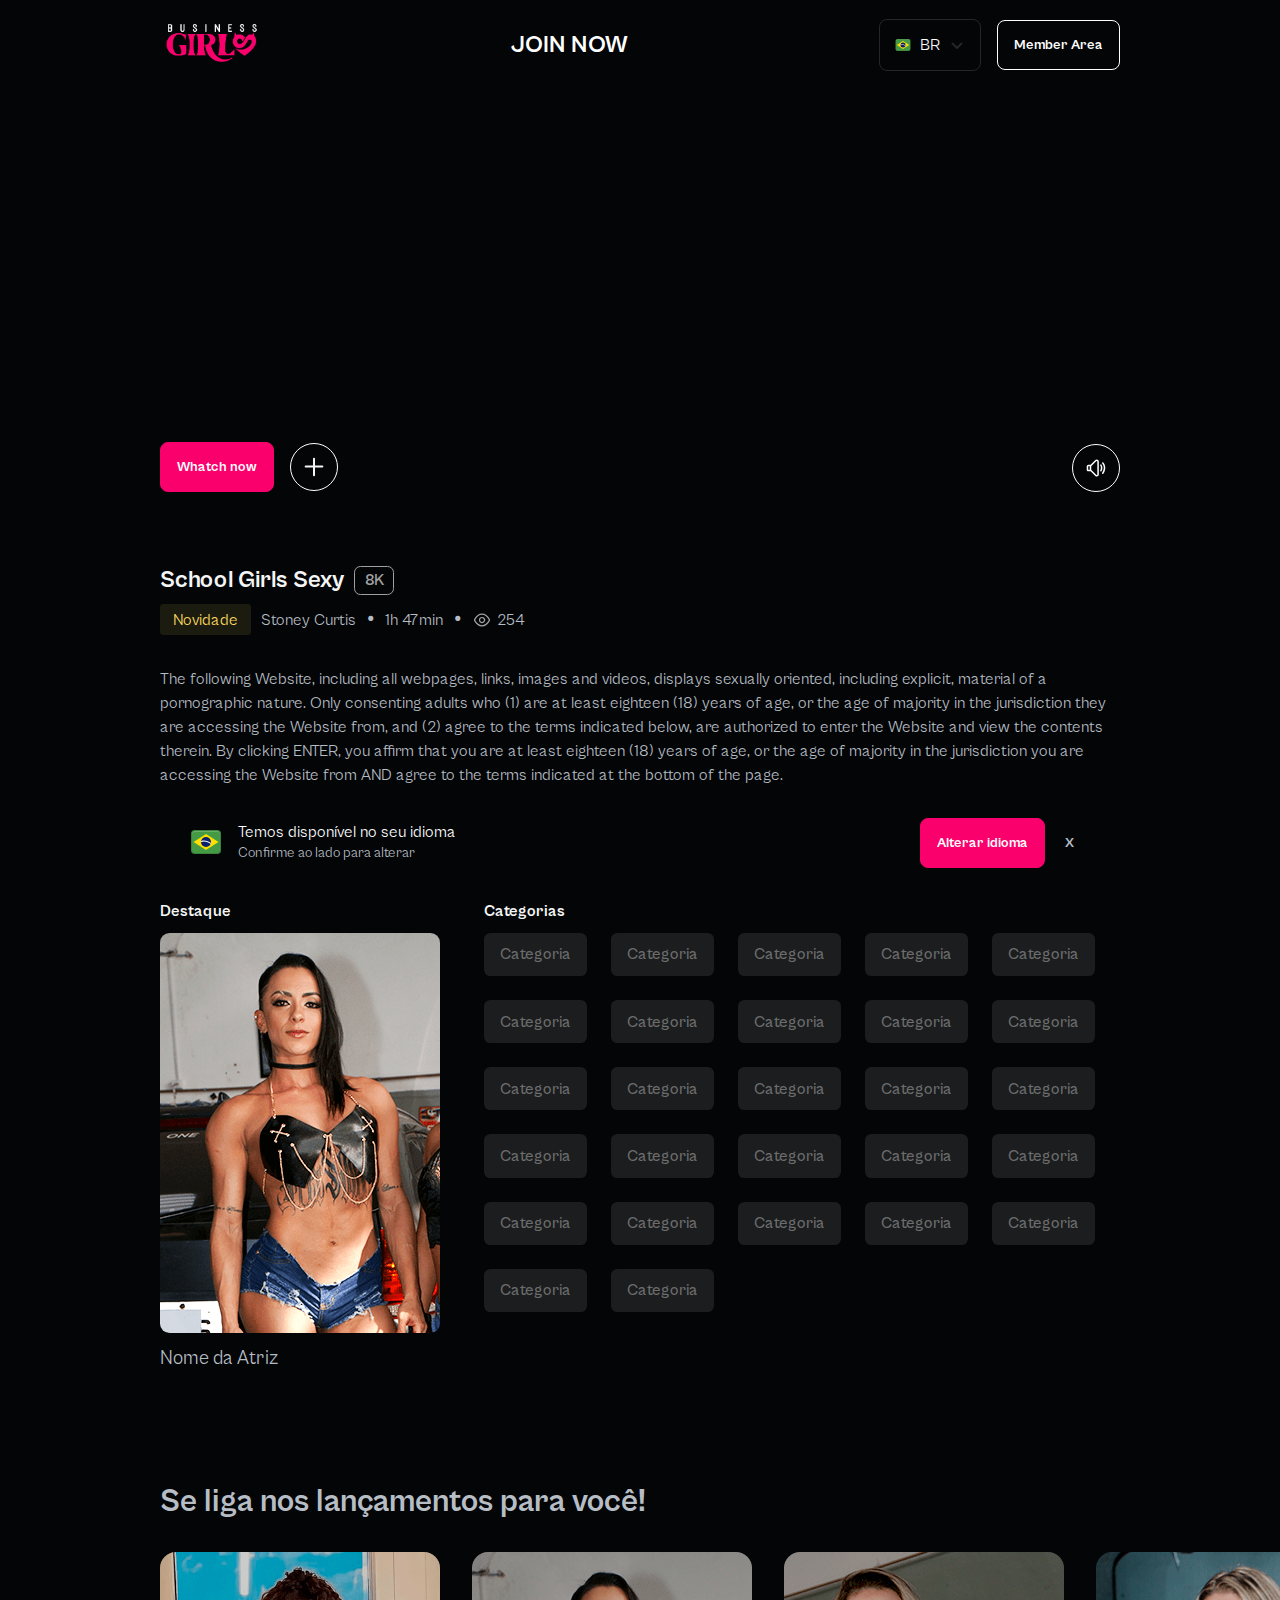
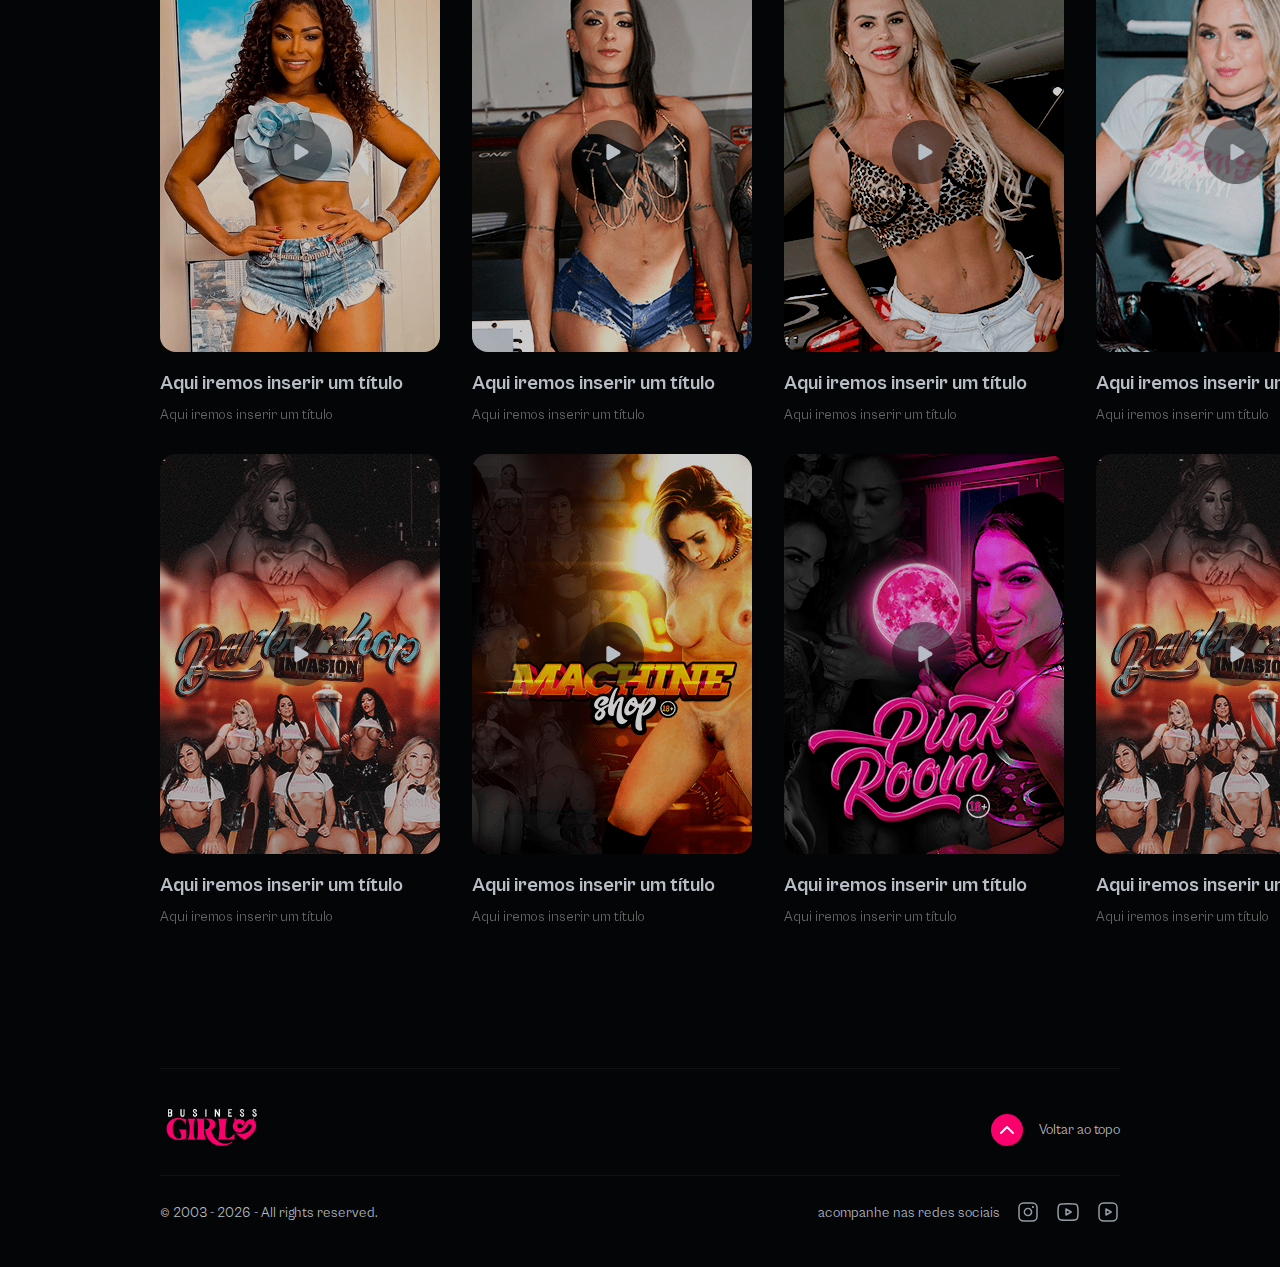
<file: inner-page.html>
<!DOCTYPE html>
<html lang="pt-BR">
<head>
    <meta charset="UTF-8">
    <meta name="viewport" content="width=device-width, initial-scale=1.0">
    <meta http-equiv="X-UA-Compatible" content="IE=edge">
    <meta name="msapplication-TileColor" content="#000000">
    <meta name="theme-color" content="#000000">
    
    <!-- SEO Meta Tags -->
    <title>As Sócias</title>
    <meta name="description" content="Descrição breve e atraente da página, incluindo a palavra-chave principal.">
    <meta name="keywords" content="palavra-chave1, palavra-chave2, palavra-chave3">
    <meta name="robots" content="index, follow">
    
    <!-- Open Graph Meta Tags (para redes sociais) -->
    <meta property="og:title" content="Título da Página - Palavra-chave Principal">
    <meta property="og:description" content="Descrição breve e atraente da página para redes sociais.">
    <meta property="og:image" content="URL_da_imagem_de_destaque.jpg">
    <meta property="og:url" content="https://www.seusite.com/pagina">
    <meta property="og:type" content="website">

    <!-- Twitter Card Meta Tags -->
    <meta name="twitter:card" content="summary_large_image">
    <meta name="twitter:title" content="Título da Página - Palavra-chave Principal">
    <meta name="twitter:description" content="Descrição breve e atraente da página para Twitter.">
    <meta name="twitter:image" content="URL_da_imagem_de_destaque.jpg">
    
    <!-- Favicon -->
    <link rel="shortcut icon" href="./favicon.ico" type="image/x-icon">
    
    <!-- CSS -->
    <link rel="stylesheet" href="./assets/css/import.css">

    <link rel="stylesheet" href="https://cdn.plyr.io/3.7.8/plyr.css" />

    <!-- Schema.org Markup para SEO -->
    <script type="application/ld+json">
        {
            "@context": "https://schema.org",
            "@type": "WebPage",
            "name": "Título da Página - Palavra-chave Principal",
            "description": "Descrição breve da página.",
            "url": "https://www.seusite.com/pagina",
            "image": "https://www.seusite.com/caminho_para_imagem.jpg"
        }
    </script>
</head>
<body>

    <!-- LOADING -->
    <div class="loading" id="loading">
        <div class="content-loading">
            <img src="./assets/images/logo-as-socias.png" alt="">
            <p>Conteúdo sendo carregado...</p>
        </div>
     </div>

    <!-- MODAL - ACCESS INFORMATION -->
    <div class="modal-access-info hidden" id="modal-access-info">
        <div class="mask"></div>

        <section>
            <nav>
                <img src="./assets/images/logo-as-socias.png" alt="Logo As Sócias">

                <button class="bt close" onclick="closeModal('modal-access-info')">X</button>
            </nav>
            <header>
                <h1>ACCESS BEYOND THIS PAGE IS RESTRICTED TO ADULTS (18+)* ONLY</h1>
                <p>The following Website, including all webpages, links, images and videos, displays sexually oriented, including explicit, material of a pornographic nature. Only consenting adults who (1) are at least eighteen (18) years of age, or the age of majority in the jurisdiction they are accessing the Website from, and (2) agree to the terms indicated below, are authorized to enter the Website and view the contents therein. By clicking ENTER, you affirm that you are at least eighteen (18) years of age, or the age of majority in the jurisdiction you are accessing the Website from AND agree to the terms indicated at the bottom of the page.</p>
            </header>
            <footer>
                <button class="bt hollow" onclick="closeModal('modal-access-info')">Exit</button>
                <button class="bt">Enter</button>
            </footer>
        </section>
    </div>

    <!-- MODAL - ACCESS -->
    <div class="modal-access hidden" id="modal-access">
        <div class="mask"></div>

        <section>
            <nav>
                <img src="./assets/images/logo-as-socias.png" alt="Logo As Sócias">

                <button class="bt close" onclick="closeModal('modal-access')">X</button>
            </nav>
            
            <!-- FORMULARIO DE LOGIN -->
            <form class="frm" id="frm-login">
                <div>
                    <span class="ic">
                        <img src="./assets/images/icons/ic-email.svg" alt="Icone de e-mail">
                    </span>
                    <input type="email" name="email" id="email" placeholder="Digite o seu e-mail">
                </div>

                <div>
                    <span class="ic">
                        <img src="./assets/images/icons/ic-senha.svg" alt="Icone de senha">
                    </span>
                    <input type="password" name="password" id="password" placeholder="Digite sua senha">
                    <span class="ic" onclick="viewPassword('password')">
                        <img src="./assets/images/icons/ic-olho.svg" alt="Icone de olho">
                    </span>
                </div>

                <div class="others-action">
                    <div>
                        <div>
                            <input type="checkbox" name="check" id="check">
                        </div>
                        Lembrar-me
                    </div>

                    <div>
                        <a href="#">Esqueceu sua senha?</a>
                    </div>
                </div>

                <div class="buttons">
                    <button class="bt hollow" onclick="openFormRegister(event)">Cadastre-se</button>
                    <button class="bt">Entrar</button>
                </div>
            </form>
            
            <!-- FORMULARIO DE REGISTRO -->
            <form class="frm hidden" id="frm-register">
                <div>
                    <span class="ic">
                        <img src="./assets/images/icons/ic-email.svg" alt="Icone de e-mail">
                    </span>
                    <input type="email" name="email-register" id="email-register" placeholder="Digite o seu e-mail">
                </div>

                <div>
                    <span class="ic">
                        <img src="./assets/images/icons/ic-senha.svg" alt="Icone de senha">
                    </span>
                    <input type="password" name="password" id="register-password" placeholder="Digite sua senha">
                    <span class="ic" onclick="viewPassword('register-password')">
                        <img src="./assets/images/icons/ic-olho.svg" alt="Icone de olho">
                    </span>
                </div>

                <div>
                    <span class="ic">
                        <img src="./assets/images/icons/ic-senha.svg" alt="Icone de senha">
                    </span>
                    <input type="password" name="re-password" id="re-password" placeholder="Digite novamente sua senha">
                    <span class="ic" onclick="viewPassword('re-password')">
                        <img src="./assets/images/icons/ic-olho.svg" alt="Icone de olho">
                    </span>
                </div>

                <div class="buttons">
                    <button class="bt" onclick="goPage('choose-plan')">Cadastrar</button>
                </div>
            </form>
        </section>
    </div>

    <!-- MODAL - PAYMENT STATUS -->
    <div class="modal-payment-status hidden" id="modal-payment-status">
        <div class="mask"></div>

        <section>
            <nav>
                <img src="./assets/images/logo-as-socias.png" alt="Logo As Sócias">

                <button class="bt close" onclick="closeModal('modal-payment-status')">X</button>
            </nav>
            
            <!-- STATUS INFO TRUE -->
            <section class="content-payment-status hidden" id="payment-status-true">
                <div data-callBack="true" class="card example-2">
                    <div class="inner">
                     <svg xmlns="http://www.w3.org/2000/svg"  viewBox="0 0 30 30" class="tick"><path d="M 26.980469 5.9902344 A 1.0001 1.0001 0 0 0 26.292969 6.2929688 L 11 21.585938 L 4.7070312 15.292969 A 1.0001 1.0001 0 1 0 3.2929688 16.707031 L 10.292969 23.707031 A 1.0001 1.0001 0 0 0 11.707031 23.707031 L 27.707031 7.7070312 A 1.0001 1.0001 0 0 0 26.980469 5.9902344 z"/></svg>
                     <svg xmlns="http://www.w3.org/2000/svg"  viewBox="0 0 24 24" class="close"><path d="M 4.9902344 3.9902344 A 1.0001 1.0001 0 0 0 4.2929688 5.7070312 L 10.585938 12 L 4.2929688 18.292969 A 1.0001 1.0001 0 1 0 5.7070312 19.707031 L 12 13.414062 L 18.292969 19.707031 A 1.0001 1.0001 0 1 0 19.707031 18.292969 L 13.414062 12 L 19.707031 5.7070312 A 1.0001 1.0001 0 0 0 18.980469 3.9902344 A 1.0001 1.0001 0 0 0 18.292969 4.2929688 L 12 10.585938 L 5.7070312 4.2929688 A 1.0001 1.0001 0 0 0 4.9902344 3.9902344 z"/></svg>
                    </div>
                </div>

                <header>
                    <h1>Compra feita com sucesso!</h1>
                    <p>Sua comunidade estará acessível ao público em até 48 horas</p>
                </header>
            </section>

            <!-- STATUS INFO FALSE -->
            <section class="content-payment-status hidden" id="payment-status-false">
                <div data-callBack="false" class="card example-2">
                    <div class="inner">
                     <svg xmlns="http://www.w3.org/2000/svg"  viewBox="0 0 30 30" class="tick"><path d="M 26.980469 5.9902344 A 1.0001 1.0001 0 0 0 26.292969 6.2929688 L 11 21.585938 L 4.7070312 15.292969 A 1.0001 1.0001 0 1 0 3.2929688 16.707031 L 10.292969 23.707031 A 1.0001 1.0001 0 0 0 11.707031 23.707031 L 27.707031 7.7070312 A 1.0001 1.0001 0 0 0 26.980469 5.9902344 z"/></svg>
                     <svg xmlns="http://www.w3.org/2000/svg"  viewBox="0 0 24 24" class="close"><path d="M 4.9902344 3.9902344 A 1.0001 1.0001 0 0 0 4.2929688 5.7070312 L 10.585938 12 L 4.2929688 18.292969 A 1.0001 1.0001 0 1 0 5.7070312 19.707031 L 12 13.414062 L 18.292969 19.707031 A 1.0001 1.0001 0 1 0 19.707031 18.292969 L 13.414062 12 L 19.707031 5.7070312 A 1.0001 1.0001 0 0 0 18.980469 3.9902344 A 1.0001 1.0001 0 0 0 18.292969 4.2929688 L 12 10.585938 L 5.7070312 4.2929688 A 1.0001 1.0001 0 0 0 4.9902344 3.9902344 z"/></svg>
                    </div>
                </div>

                <header>
                    <h1>Cartão recusado</h1>
                    <p>Fale com a operadora para saber o que aconteceu</p>
                </header>
            </section>

             <footer>
                <button class="bt" onclick="closeModal('modal-payment-status')">Continuar</button>
             </footer>
        </section>
    </div>

    <!-- MENU MOBILE -->
    <section class="menu-mobile hidden" id="menu-mobile">
        <header>
            <h1>Menu</h1>
            <button class="bt close" onclick="closeModal('menu-mobile')">X</button>
        </header>

        <ul class="list-menu-mobile">
            <li>
                <div class="select">
                    <span class="select__flag" aria-hidden="true"></span>
                    <select class="select__input" name="country-selector" id="country-selector">
                        <option value="BR" selected>BR</option>
                        <option value="EN">EN</option>
                        <option value="PT">PT</option>
                        <option value="IT">IT</option>
                        <option value="ES">ES</option>
                    </select>
                        
                    <svg class="select__arrow" aria-hidden="true" viewBox="0 0 16 16"><polyline points="3.5,6.5 8,11 12.5,6.5" stroke-width="2" fill="none" stroke="currentColor" stroke-linecap="round" stroke-linejoin="round"></polyline></svg>
                </div>
            </li>
            <li>
                <button class="bt">Join now</button>
            </li>
            <li>
                <button class="bt hollow">Member area</button>
            </li>
        </ul>
    </section>

    <!-- TEMPLATE -->
    <div class="template-grid hidden" id="template-grid">
        <!-- HEADER -->
        <header>
            <div class="header-center">
                <div class="logo">
                    <a href="/" title="Logo As Sócias">
                        <img src="./assets/images/logo-as-socias.png" alt="Logo As Sócias">
                    </a>
                </div>

                <div class="new-group-buttons">
                    <button class="bt clear" onclick="showModal('modal-access-info')">JOIN NOW</button>
                    <button class="bt menu-hamburguer" onclick="showModal('menu-mobile')">
                        <svg viewBox="0 0 20 20" xmlns="http://www.w3.org/2000/svg" fill="none">
                            <path d="M19 4a1 1 0 01-1 1H2a1 1 0 010-2h16a1 1 0 011 1zm0 6a1 1 0 01-1 1H2a1 1 0 110-2h16a1 1 0 011 1zm-1 7a1 1 0 100-2H2a1 1 0 100 2h16z"/>
                        </svg>
                    </button>
                </div>
                
                <nav class="group-buttons"> 
                    <div class="select">
                        <span class="select__flag" aria-hidden="true"></span>
                        <select class="select__input" name="country-selector" id="country-selector">
                            <option value="BR" selected>BR</option>
                            <option value="EN">EN</option>
                            <option value="PT">PT</option>
                            <option value="IT">IT</option>
                            <option value="ES">ES</option>
                        </select>
                            
                        <svg class="select__arrow" aria-hidden="true" viewBox="0 0 16 16"><polyline points="3.5,6.5 8,11 12.5,6.5" stroke-width="2" fill="none" stroke="currentColor" stroke-linecap="round" stroke-linejoin="round"></polyline></svg>
                    </div>

                    <button class="bt hollow" onclick="showModal('modal-access')">Member Area</button>
                    <!-- <button class="bt" onclick="showModal('modal-access-info')">Join Now</button>   -->
                </nav>
            </div>
        </header>

        <main>
            <div class="inner-banner">
                <!-- <video  
                    id="inner-movie"
                    autoplay muted loop webkit-playsinline playsinline preload="none"
                >
                    <source src="https://www.bussinessgirls.com/topo/banner-barbearia.mp4" type="video/mp4">
                    Seu navegador não suporta o elemento de vídeo.
                </video> -->

                <video id="inner-movie" playsinline autoplay muted loop>
                    <source src="https://www.bussinessgirls.com/topo/banner-barbearia.mp4" type="video/mp4" />
                    <!-- <source src="/path/to/video.webm" type="video/webm" /> -->
                  
                    <!-- Captions are optional -->
                    <!-- <track kind="captions" label="English captions" src="/path/to/captions.vtt" srclang="en" default /> -->
                </video>

                <div class="inner-mask"></div>
            </div>

            <div class="content-grid-center">

                <div class="controls-banner">
                    <div>
                        <button class="bt" onclick="whatchNow()">Whatch now</button>
                        <button class="bt icon">
                            <svg viewBox="0 0 20 20" fill="none" xmlns="http://www.w3.org/2000/svg">
                                <path d="M18.3333 9.58341L1.66666 9.58341M10 1.66675L10 18.3334" stroke="#F6F6F6" stroke-width="2" stroke-linecap="round" stroke-linejoin="round"/>
                            </svg>       
                        </button>
                    </div>

                    <div>
                        <button class="bt icon" onclick="mutedMovie()">
                            <svg class="muted hidden" viewBox="0 0 28 28" fill="none" xmlns="http://www.w3.org/2000/svg"><path clip-rule="evenodd" d="M6.4948 9.31065L13.1027 2.82973C14.91 1.05725 18 2.3126 18 4.81925V23.1808C18 25.6874 14.9099 26.9427 13.1027 25.1703L6.4948 18.6893H3.44375C2.0941 18.6893 1 17.6163 1 16.2926V11.7074C1 10.3837 2.0941 9.31065 3.44375 9.31065H6.4948ZM3.44375 11.3948C3.26771 11.3948 3.125 11.5348 3.125 11.7074V16.2926C3.125 16.4652 3.26771 16.6052 3.44375 16.6052H5.25V11.3948H3.44375ZM7.59284 16.8188C7.45336 16.682 7.375 16.4965 7.375 16.303V11.697C7.375 11.5035 7.45336 11.318 7.59284 11.1812L14.6053 4.30345C15.0739 3.84392 15.875 4.16938 15.875 4.81925V23.1808C15.875 23.8306 15.0739 24.1561 14.6053 23.6966L7.59284 16.8188Z" fill="#FFFFFF" fill-rule="evenodd"/><path d="M20.7071 12.1212C20.3166 11.7306 20.3166 11.0975 20.7071 10.707C21.0976 10.3164 21.7308 10.3164 22.1213 10.707L23.8887 12.4743L25.656 10.707C26.0465 10.3164 26.6797 10.3164 27.0702 10.707C27.4608 11.0975 27.4608 11.7306 27.0702 12.1212L25.3029 13.8885L27.0711 15.6567C27.4616 16.0472 27.4616 16.6804 27.0711 17.0709C26.6805 17.4614 26.0474 17.4614 25.6569 17.0709L23.8887 15.3027L22.1205 17.0709C21.73 17.4614 21.0968 17.4614 20.7063 17.0709C20.3158 16.6804 20.3158 16.0472 20.7063 15.6567L22.4745 13.8885L20.7071 12.1212Z" fill="#FFFFFF"/></svg>
                            
                            <svg class="sound " viewBox="0 0 28 28" fill="none" xmlns="http://www.w3.org/2000/svg"><path clip-rule="evenodd" d="M6.48542 18.6893L13.0821 25.1703C14.8862 26.9427 17.971 25.6874 17.971 23.1808V4.81925C17.971 2.3126 14.8862 1.05725 13.0821 2.82973L6.48542 9.31065H3.43958C2.09223 9.31065 1 10.3837 1 11.7074V16.2926C1 17.6163 2.09224 18.6893 3.43958 18.6893H6.48542ZM7.58159 16.8188L14.5821 23.6966C15.0499 24.1561 15.8496 23.8306 15.8496 23.1808V4.81925C15.8496 4.16938 15.0499 3.84392 14.5821 4.30345L7.58159 11.1812C7.44234 11.318 7.36412 11.5035 7.36412 11.697V16.303C7.36412 16.4965 7.44234 16.682 7.58159 16.8188ZM5.24275 11.3948H3.43958C3.26384 11.3948 3.12137 11.5348 3.12137 11.7074V16.2926C3.12137 16.4652 3.26384 16.6052 3.43958 16.6052H5.24275V11.3948Z" fill="#FFFFFF" fill-rule="evenodd"/><path d="M22.7437 22.3364C22.2813 21.9831 22.2015 21.3302 22.5283 20.8526C25.3157 16.7793 25.9181 11.5645 22.7053 7.69395C22.3351 7.24793 22.3295 6.59119 22.7437 6.18423C23.158 5.77727 23.835 5.77583 24.214 6.21465C28.3909 11.0506 27.4383 17.4771 24.2055 22.1342C23.8755 22.6097 23.2061 22.6898 22.7437 22.3364Z" fill="#FFFFFF"/><path d="M20.8216 13.6463C20.7817 12.5486 20.5055 11.6062 20.1251 10.9429C19.8376 10.4415 19.7402 9.77098 20.0917 9.31056C20.4431 8.85015 21.1179 8.75448 21.4848 9.20319C22.411 10.3362 22.884 11.9871 22.9416 13.5719C23.0032 15.266 22.6045 17.1437 21.5255 18.631C21.1855 19.0996 20.5059 19.0962 20.0917 18.6893C19.6774 18.2823 19.688 17.6242 19.9906 17.1314C20.5942 16.1482 20.867 14.897 20.8216 13.6463Z" fill="#FFFFFF"/></svg>
                        </button>
                    </div>
                </div>
                <section class="movie-infos">
                    <header>
                        <!-- 
                            O DATA-RESOLUTION SE PASSAR TRUE ELE MOSTRA AO LADO DO TÍTULO A RESOLUÇÃO
                            O RESOLUTION MOSTRA QUE É A RESOLUÇÃO, SÓ PASSAR QUAL É QUE JÁ MOSTRA
                        -->
                        <h1 data-resolution="true" resolution="8K">School Girls Sexy</h1>

                        <!-- 
                            O DATA-NEWS SE PASSAR TRUE ELE MOSTRAR O SELO DE NOVIDADE AO LADO DAS INFORMAÇÕES
                        -->
                        <h2 data-news="true">
                            Stoney Curtis
                            <span class="ball">•</span> 
                            <span>1h 47min</span> 
                            <span class="ball">•</span>
                            <span class="members-view">
                                <svg width="20" height="20" viewBox="0 0 20 20" fill="none" xmlns="http://www.w3.org/2000/svg">
                                    <path fill-rule="evenodd" clip-rule="evenodd" d="M2.59834 10.3892C2.46751 10.1467 2.46751 9.8525 2.59834 9.61C4.17501 6.69416 7.08751 4.16666 10 4.16666C12.9125 4.16666 15.825 6.69416 17.4017 9.61083C17.5325 9.85333 17.5325 10.1475 17.4017 10.39C15.825 13.3058 12.9125 15.8333 10 15.8333C7.08751 15.8333 4.17501 13.3058 2.59834 10.3892Z" stroke="#A0A0A0" stroke-width="1.25" stroke-linecap="round" stroke-linejoin="round"/>
                                    <path d="M11.7678 8.23223C12.7441 9.20854 12.7441 10.7915 11.7678 11.7678C10.7915 12.7441 9.20854 12.7441 8.23223 11.7678C7.25592 10.7915 7.25592 9.20854 8.23223 8.23223C9.20854 7.25592 10.7915 7.25592 11.7678 8.23223" stroke="#A0A0A0" stroke-width="1.1905" stroke-linecap="round" stroke-linejoin="round"/>
                                </svg>                                    
                                254
                            </span>
                        </h2>
                    </header>

                    <p>The following Website, including all webpages, links, images and videos, displays sexually oriented, including explicit, material of a pornographic nature. Only consenting adults who (1) are at least eighteen (18) years of age, or the age of majority in the jurisdiction they are accessing the Website from, and (2) agree to the terms indicated below, are authorized to enter the Website and view the contents therein. By clicking ENTER, you affirm that you are at least eighteen (18) years of age, or the age of majority in the jurisdiction you are accessing the Website from AND agree to the terms indicated at the bottom of the page.</p>
                </section>

                <!-- SPACE -->
                <div class="space"></div>

                <div class="models-category">
                    <section class="highlight">
                        <header>
                            <h1>Destaque</h1>
                        </header>

                        <figure>
                            <img src="./assets/images/all/modelo-2.png" alt="Descrição da imagem">
                            <figcaption>
                                <p>Nome da Atriz</p>
                            </figcaption>
                        </figure>
                    </section>

                    <section class="more-category">
                        <header>
                            <h1>Categorias</h1>
                        </header>

                        <ul>
                            <li>
                                <a href="#">Categoria</a>
                            </li>
                            <li>
                                <a href="#">Categoria</a>
                            </li>
                            <li>
                                <a href="#">Categoria</a>
                            </li>
                            <li>
                                <a href="#">Categoria</a>
                            </li>
                            <li>
                                <a href="#">Categoria</a>
                            </li>
                            <li>
                                <a href="#">Categoria</a>
                            </li>
                            <li>
                                <a href="#">Categoria</a>
                            </li>
                            <li>
                                <a href="#">Categoria</a>
                            </li>
                            <li>
                                <a href="#">Categoria</a>
                            </li>
                            <li>
                                <a href="#">Categoria</a>
                            </li>
                            <li>
                                <a href="#">Categoria</a>
                            </li>
                            <li>
                                <a href="#">Categoria</a>
                            </li>
                            <li>
                                <a href="#">Categoria</a>
                            </li>
                            <li>
                                <a href="#">Categoria</a>
                            </li>
                            <li>
                                <a href="#">Categoria</a>
                            </li>
                            <li>
                                <a href="#">Categoria</a>
                            </li>
                            <li>
                                <a href="#">Categoria</a>
                            </li>
                            <li>
                                <a href="#">Categoria</a>
                            </li>
                            <li>
                                <a href="#">Categoria</a>
                            </li>
                            <li>
                                <a href="#">Categoria</a>
                            </li>
                            <li>
                                <a href="#">Categoria</a>
                            </li>
                            <li>
                                <a href="#">Categoria</a>
                            </li>
                            <li>
                                <a href="#">Categoria</a>
                            </li>
                            <li>
                                <a href="#">Categoria</a>
                            </li>
                            <li>
                                <a href="#">Categoria</a>
                            </li>
                            <li>
                                <a href="#">Categoria</a>
                            </li>
                            <li>
                                <a href="#">Categoria</a>
                            </li>
                        </ul>
                    </section>
                </div>
            </div>

            <!-- SPACE -->
            <div class="space"></div>

            <!-- NEWS MODELS -->
            <section class="gallery">
                <header>
                    <h1>Se liga nos lançamentos para você!</h1>
                </header>

                <ul class="gallery-content owl-carousel">
                    <li onmouseover="playVideo(this)" onmouseout="pauseVideo(this)">
                        <section>
                            <a href="inner-page.html" title="AQUI VAI O TITULO DO VIDEO">
                                <div class="cover-image">
                                    <video playsinline muted loop poster="./assets/images/all/modelo-1.png">
                                        <source src="https://www.bussinessgirls.com/topo/banner-barbearia.mp4" type="video/mp4">
                                        Seu navegador não suporta o elemento de vídeo.
                                    </video>

                                    <span class="ic-play-cover-image">
                                        <img src="./assets/images/icons/ic-play-cover-image.png" alt="Ícone de Play">
                                    </span>
                                </div>
                                <header>
                                    <h1>Aqui iremos inserir um título</h1>
                                    <p>Aqui iremos inserir um título</p>
                                </header>
                            </a>
                        </section>
                    </li>

                    <li onmouseover="playVideo(this)" onmouseout="pauseVideo(this)">
                        <section>
                            <a href="inner-page.html" title="AQUI VAI O TITULO DO VIDEO">
                                <div class="cover-image">
                                    <video playsinline muted loop poster="./assets/images/all/modelo-2.png">
                                        <source src="https://www.bussinessgirls.com/topo/banner-barbearia.mp4" type="video/mp4">
                                        Seu navegador não suporta o elemento de vídeo.
                                    </video>

                                    <span class="ic-play-cover-image">
                                        <img src="./assets/images/icons/ic-play-cover-image.png" alt="Ícone de Play">
                                    </span>
                                </div>
                                <header>
                                    <h1>Aqui iremos inserir um título</h1>
                                    <p>Aqui iremos inserir um título</p>
                                </header>
                            </a>
                        </section>
                    </li>

                    <li onmouseover="playVideo(this)" onmouseout="pauseVideo(this)">
                        <section>
                            <a href="inner-page.html" title="AQUI VAI O TITULO DO VIDEO">
                                <div class="cover-image">
                                    <video playsinline muted loop poster="./assets/images/all/modelo-3.png">
                                        <source src="https://www.bussinessgirls.com/topo/banner-barbearia.mp4" type="video/mp4">
                                        Seu navegador não suporta o elemento de vídeo.
                                    </video>

                                    <span class="ic-play-cover-image">
                                        <img src="./assets/images/icons/ic-play-cover-image.png" alt="Ícone de Play">
                                    </span>
                                </div>
                                <header>
                                    <h1>Aqui iremos inserir um título</h1>
                                    <p>Aqui iremos inserir um título</p>
                                </header>
                            </a>
                        </section>
                    </li>

                    <li onmouseover="playVideo(this)" onmouseout="pauseVideo(this)">
                        <section>
                            <a href="inner-page.html" title="AQUI VAI O TITULO DO VIDEO">
                                <div class="cover-image">
                                    <video playsinline muted loop poster="./assets/images/all/modelo-4.png">
                                        <source src="https://www.bussinessgirls.com/topo/banner-barbearia.mp4" type="video/mp4">
                                        Seu navegador não suporta o elemento de vídeo.
                                    </video>

                                    <span class="ic-play-cover-image">
                                        <img src="./assets/images/icons/ic-play-cover-image.png" alt="Ícone de Play">
                                    </span>
                                </div>
                                <header>
                                    <h1>Aqui iremos inserir um título</h1>
                                    <p>Aqui iremos inserir um título</p>
                                </header>
                            </a>
                        </section>
                    </li>

                    <li onmouseover="playVideo(this)" onmouseout="pauseVideo(this)">
                        <section>
                            <a href="inner-page.html" title="AQUI VAI O TITULO DO VIDEO">
                                <div class="cover-image">
                                    <video playsinline muted loop poster="./assets/images/all/modelo-5.png">
                                        <source src="https://www.bussinessgirls.com/topo/banner-barbearia.mp4" type="video/mp4">
                                        Seu navegador não suporta o elemento de vídeo.
                                    </video>

                                    <span class="ic-play-cover-image">
                                        <img src="./assets/images/icons/ic-play-cover-image.png" alt="Ícone de Play">
                                    </span>
                                </div>
                                <header>
                                    <h1>Aqui iremos inserir um título</h1>
                                    <p>Aqui iremos inserir um título</p>
                                </header>
                            </a>
                        </section>
                    </li>

                    <li onmouseover="playVideo(this)" onmouseout="pauseVideo(this)">
                        <section>
                            <a href="inner-page.html" title="AQUI VAI O TITULO DO VIDEO">
                                <div class="cover-image">
                                    <video playsinline muted loop poster="./assets/images/all/modelo-6.png">
                                        <source src="https://www.bussinessgirls.com/topo/banner-barbearia.mp4" type="video/mp4">
                                        Seu navegador não suporta o elemento de vídeo.
                                    </video>

                                    <span class="ic-play-cover-image">
                                        <img src="./assets/images/icons/ic-play-cover-image.png" alt="Ícone de Play">
                                    </span>
                                </div>
                                <header>
                                    <h1>Aqui iremos inserir um título</h1>
                                    <p>Aqui iremos inserir um título</p>
                                </header>
                            </a>
                        </section>
                    </li>

                    <li onmouseover="playVideo(this)" onmouseout="pauseVideo(this)">
                        <section>
                            <a href="inner-page.html" title="AQUI VAI O TITULO DO VIDEO">
                                <div class="cover-image">
                                    <video playsinline muted loop poster="./assets/images/all/modelo-7.png">
                                        <source src="https://www.bussinessgirls.com/topo/banner-barbearia.mp4" type="video/mp4">
                                        Seu navegador não suporta o elemento de vídeo.
                                    </video>

                                    <span class="ic-play-cover-image">
                                        <img src="./assets/images/icons/ic-play-cover-image.png" alt="Ícone de Play">
                                    </span>
                                </div>
                                <header>
                                    <h1>Aqui iremos inserir um título</h1>
                                    <p>Aqui iremos inserir um título</p>
                                </header>
                            </a>
                        </section>
                    </li>

                    <li onmouseover="playVideo(this)" onmouseout="pauseVideo(this)">
                        <section>
                            <a href="inner-page.html" title="AQUI VAI O TITULO DO VIDEO">
                                <div class="cover-image">
                                    <video playsinline muted loop poster="./assets/images/all/modelo-8.png">
                                        <source src="https://www.bussinessgirls.com/topo/banner-barbearia.mp4" type="video/mp4">
                                        Seu navegador não suporta o elemento de vídeo.
                                    </video>

                                    <span class="ic-play-cover-image">
                                        <img src="./assets/images/icons/ic-play-cover-image.png" alt="Ícone de Play">
                                    </span>
                                </div>
                                <header>
                                    <h1>Aqui iremos inserir um título</h1>
                                    <p>Aqui iremos inserir um título</p>
                                </header>
                            </a>
                        </section>
                    </li>

                    <li onmouseover="playVideo(this)" onmouseout="pauseVideo(this)">
                        <section>
                            <a href="inner-page.html" title="AQUI VAI O TITULO DO VIDEO">
                                <div class="cover-image">
                                    <video playsinline muted loop poster="./assets/images/all/modelo-9.png">
                                        <source src="https://www.bussinessgirls.com/topo/banner-barbearia.mp4" type="video/mp4">
                                        Seu navegador não suporta o elemento de vídeo.
                                    </video>

                                    <span class="ic-play-cover-image">
                                        <img src="./assets/images/icons/ic-play-cover-image.png" alt="Ícone de Play">
                                    </span>
                                </div>
                                <header>
                                    <h1>Aqui iremos inserir um título</h1>
                                    <p>Aqui iremos inserir um título</p>
                                </header>
                            </a>
                        </section>
                    </li>
                </ul>
            </section>
            
            <!-- NEWS MODELS -->
            <section class="gallery">
                <ul class="gallery-content owl-carousel">
                    <li onmouseover="playVideo(this)" onmouseout="pauseVideo(this)">
                        <section>
                            <a href="inner-page.html" title="AQUI VAI O TITULO DO VIDEO">
                                <div class="cover-image">
                                    <video playsinline muted loop poster="./assets/images/all/melhores-do-mes-1.png">
                                        <source src="https://www.bussinessgirls.com/topo/banner-barbearia.mp4" type="video/mp4">
                                        Seu navegador não suporta o elemento de vídeo.
                                    </video>

                                    <span class="ic-play-cover-image">
                                        <img src="./assets/images/icons/ic-play-cover-image.png" alt="Ícone de Play">
                                    </span>
                                </div>
                                <header>
                                    <h1>Aqui iremos inserir um título</h1>
                                    <p>Aqui iremos inserir um título</p>
                                </header>
                            </a>
                        </section>
                    </li>

                    <li onmouseover="playVideo(this)" onmouseout="pauseVideo(this)">
                        <section>
                            <a href="inner-page.html" title="AQUI VAI O TITULO DO VIDEO">
                                <div class="cover-image">
                                    <video playsinline muted loop poster="./assets/images/all/melhores-do-mes-2.png">
                                        <source src="https://www.bussinessgirls.com/topo/banner-barbearia.mp4" type="video/mp4">
                                        Seu navegador não suporta o elemento de vídeo.
                                    </video>

                                    <span class="ic-play-cover-image">
                                        <img src="./assets/images/icons/ic-play-cover-image.png" alt="Ícone de Play">
                                    </span>
                                </div>
                                <header>
                                    <h1>Aqui iremos inserir um título</h1>
                                    <p>Aqui iremos inserir um título</p>
                                </header>
                            </a>
                        </section>
                    </li>

                    <li onmouseover="playVideo(this)" onmouseout="pauseVideo(this)">
                        <section>
                            <a href="inner-page.html" title="AQUI VAI O TITULO DO VIDEO">
                                <div class="cover-image">
                                    <video playsinline muted loop poster="./assets/images/all/melhores-do-mes-3.png">
                                        <source src="https://www.bussinessgirls.com/topo/banner-barbearia.mp4" type="video/mp4">
                                        Seu navegador não suporta o elemento de vídeo.
                                    </video>

                                    <span class="ic-play-cover-image">
                                        <img src="./assets/images/icons/ic-play-cover-image.png" alt="Ícone de Play">
                                    </span>
                                </div>
                                <header>
                                    <h1>Aqui iremos inserir um título</h1>
                                    <p>Aqui iremos inserir um título</p>
                                </header>
                            </a>
                        </section>
                    </li>

                    <li onmouseover="playVideo(this)" onmouseout="pauseVideo(this)">
                        <section>
                            <a href="inner-page.html" title="AQUI VAI O TITULO DO VIDEO">
                                <div class="cover-image">
                                    <video playsinline muted loop poster="./assets/images/all/melhores-do-mes-1.png">
                                        <source src="https://www.bussinessgirls.com/topo/banner-barbearia.mp4" type="video/mp4">
                                        Seu navegador não suporta o elemento de vídeo.
                                    </video>

                                    <span class="ic-play-cover-image">
                                        <img src="./assets/images/icons/ic-play-cover-image.png" alt="Ícone de Play">
                                    </span>
                                </div>
                                <header>
                                    <h1>Aqui iremos inserir um título</h1>
                                    <p>Aqui iremos inserir um título</p>
                                </header>
                            </a>
                        </section>
                    </li>

                    <li onmouseover="playVideo(this)" onmouseout="pauseVideo(this)">
                        <section>
                            <a href="inner-page.html" title="AQUI VAI O TITULO DO VIDEO">
                                <div class="cover-image">
                                    <video playsinline muted loop poster="./assets/images/all/melhores-do-mes-2.png">
                                        <source src="https://www.bussinessgirls.com/topo/banner-barbearia.mp4" type="video/mp4">
                                        Seu navegador não suporta o elemento de vídeo.
                                    </video>

                                    <span class="ic-play-cover-image">
                                        <img src="./assets/images/icons/ic-play-cover-image.png" alt="Ícone de Play">
                                    </span>
                                </div>
                                <header>
                                    <h1>Aqui iremos inserir um título</h1>
                                    <p>Aqui iremos inserir um título</p>
                                </header>
                            </a>
                        </section>
                    </li>

                    <li onmouseover="playVideo(this)" onmouseout="pauseVideo(this)">
                        <section>
                            <a href="inner-page.html" title="AQUI VAI O TITULO DO VIDEO">
                                <div class="cover-image">
                                    <video playsinline muted loop poster="./assets/images/all/melhores-do-mes-3.png">
                                        <source src="https://www.bussinessgirls.com/topo/banner-barbearia.mp4" type="video/mp4">
                                        Seu navegador não suporta o elemento de vídeo.
                                    </video>

                                    <span class="ic-play-cover-image">
                                        <img src="./assets/images/icons/ic-play-cover-image.png" alt="Ícone de Play">
                                    </span>
                                </div>
                                <header>
                                    <h1>Aqui iremos inserir um título</h1>
                                    <p>Aqui iremos inserir um título</p>
                                </header>
                            </a>
                        </section>
                    </li>
                </ul>
            </section>

            <!-- SPACE -->
            <div class="space"></div>
        </main>

        <!-- FOOTER -->
        <footer>
            <div class="_complementary">
                <div class="logo">
                    <a href="#" title="Logo As Sócias">
                        <img src="./assets/images/logo-as-socias.png" alt="Logo As Sócias">
                    </a>
                </div>

                <div class="go-top">
                    <button id="go-top" title="Voltar ao topo" onclick="goTop()">
                        <svg width="32" height="32" viewBox="0 0 32 32" fill="none" xmlns="http://www.w3.org/2000/svg">
                            <rect width="32" height="32" rx="16" fill="#F9006C"/>
                            <path d="M22 19L16 13L10 19" stroke="#FFF0FB" stroke-width="2" stroke-linecap="round" stroke-linejoin="round"/>
                        </svg>

                        <p>Voltar ao topo </p>
                    </button>
                </div>
            </div>

            <div class="_copy">
                <div class="copy">
                    <p>© 2003 - <span id="_current-date"></span> - All rights reserved.</p>
                </div>

                <div class="social-group">
                    <p>acompanhe nas redes sociais</p>
                    <ul>
                        <li>
                            <a href="#" title="Instagram As Sócias" target="_blank">
                                <svg viewBox="0 0 24 24" fill="none" xmlns="http://www.w3.org/2000/svg">
                                    <path fill-rule="evenodd" clip-rule="evenodd" d="M7.496 3H16.505C18.987 3 21 5.012 21 7.496V16.505C21 18.987 18.988 21 16.504 21H7.496C5.013 21 3 18.988 3 16.504V7.496C3 5.013 5.012 3 7.496 3V3Z" stroke="#949DA6" stroke-width="1.5" stroke-linecap="round" stroke-linejoin="round"/>
                                    <path d="M16.949 6.71304C16.763 6.71404 16.612 6.86504 16.612 7.05104C16.612 7.23704 16.764 7.38804 16.95 7.38804C17.136 7.38804 17.287 7.23704 17.287 7.05104C17.288 6.86404 17.136 6.71304 16.949 6.71304" stroke="#949DA6" stroke-width="1.5" stroke-linecap="round" stroke-linejoin="round"/>
                                    <path d="M14.5455 9.45432C15.9514 10.8602 15.9514 13.1396 14.5455 14.5455C13.1396 15.9514 10.8602 15.9514 9.45432 14.5455C8.04843 13.1396 8.04843 10.8602 9.45432 9.45432C10.8602 8.04843 13.1396 8.04843 14.5455 9.45432" stroke="#949DA6" stroke-width="1.5" stroke-linecap="round" stroke-linejoin="round"/>
                                </svg>  
                            </a>
                        </li>

                        <li>
                            <a href="#" title="Youtube As Sócias" target="_blank">
                                <svg viewBox="0 0 24 24" fill="none" xmlns="http://www.w3.org/2000/svg">
                                    <path fill-rule="evenodd" clip-rule="evenodd" d="M21.583 6.37312C21.354 5.36912 20.676 4.57712 19.814 4.30512C18.255 3.81812 12 3.81812 12 3.81812C12 3.81812 5.748 3.81812 4.186 4.30512C3.327 4.57312 2.649 5.36512 2.417 6.37312C2 8.19512 2 12.0001 2 12.0001C2 12.0001 2 15.8051 2.417 17.6271C2.646 18.6311 3.324 19.4231 4.186 19.6951C5.748 20.1821 12 20.1821 12 20.1821C12 20.1821 18.255 20.1821 19.814 19.6951C20.673 19.4271 21.351 18.6351 21.583 17.6271C22 15.8051 22 12.0001 22 12.0001C22 12.0001 22 8.19512 21.583 6.37312Z" stroke="#949DA6" stroke-width="1.5" stroke-linecap="round" stroke-linejoin="round"/>
                                    <path fill-rule="evenodd" clip-rule="evenodd" d="M10.002 15L15.198 12L10.002 9V15Z" stroke="#949DA6" stroke-width="1.5" stroke-linecap="round" stroke-linejoin="round"/>
                                </svg>                                    
                            </a>
                        </li>

                        <li>
                            <a href="#" title="Rede social As Sócias" target="_blank">
                                <svg viewBox="0 0 24 24" fill="none" xmlns="http://www.w3.org/2000/svg">
                                    <path fill-rule="evenodd" clip-rule="evenodd" d="M10.002 15L15.198 12L10.002 9V15Z" stroke="#949DA6" stroke-width="1.5" stroke-linecap="round" stroke-linejoin="round"/>
                                    <path fill-rule="evenodd" clip-rule="evenodd" d="M7.5 3H16.504C18.987 3 21 5.013 21 7.496V16.505C21 18.987 18.987 21 16.504 21H7.496C5.013 21 3 18.987 3 16.504V7.5C3 5.015 5.015 3 7.5 3V3Z" stroke="#949DA6" stroke-width="1.5" stroke-linecap="round" stroke-linejoin="round"/>
                                </svg>
                            </a>
                        </li>
                    </ul>
                </div>
            </div>
        </footer>
    </div>

    <!-- CHANGE LANGUAGE -->
    <div class="change-language" id="change-language">
        <div class="current-language">
            <span class="flag">
                <svg xmlns="http://www.w3.org/2000/svg" width="32" height="32" viewBox="0 0 32 32"><rect x="1" y="4" width="30" height="24" rx="4" ry="4" fill="#459a45"></rect><path d="M27,4H5c-2.209,0-4,1.791-4,4V24c0,2.209,1.791,4,4,4H27c2.209,0,4-1.791,4-4V8c0-2.209-1.791-4-4-4Zm3,20c0,1.654-1.346,3-3,3H5c-1.654,0-3-1.346-3-3V8c0-1.654,1.346-3,3-3H27c1.654,0,3,1.346,3,3V24Z" opacity=".15"></path><path d="M3.472,16l12.528,8,12.528-8-12.528-8L3.472,16Z" fill="#fedf00"></path><circle cx="16" cy="16" r="5" fill="#0a2172"></circle><path d="M14,14.5c-.997,0-1.958,.149-2.873,.409-.078,.35-.126,.71-.127,1.083,.944-.315,1.951-.493,2.999-.493,2.524,0,4.816,.996,6.519,2.608,.152-.326,.276-.666,.356-1.026-1.844-1.604-4.245-2.583-6.875-2.583Z" fill="#fff"></path><path d="M27,5H5c-1.657,0-3,1.343-3,3v1c0-1.657,1.343-3,3-3H27c1.657,0,3,1.343,3,3v-1c0-1.657-1.343-3-3-3Z" fill="#fff" opacity=".2"></path></svg>
            </span>

            <div class="text">
                <p class="style">Temos disponível no seu idioma</p>
                <p>Confirme ao lado para alterar</p >
            </div>

            <button class="bt close" onclick="closeModal('change-language')">X</button>
        </div>

        <div class="group-button">
            <button class="bt">Alterar idioma</button>
            <button class="bt close" onclick="closeModal('change-language')">X</button>
        </div>
    </div>

    <script src="./assets/js/jquery.min.js"></script>
    <script src="./assets/js/owl.carousel.min.js"></script>
    <script src="https://cdn.plyr.io/3.7.8/plyr.js"></script>
    <script src="./assets/js/script.js"></script>
</body>
</html>
</file>
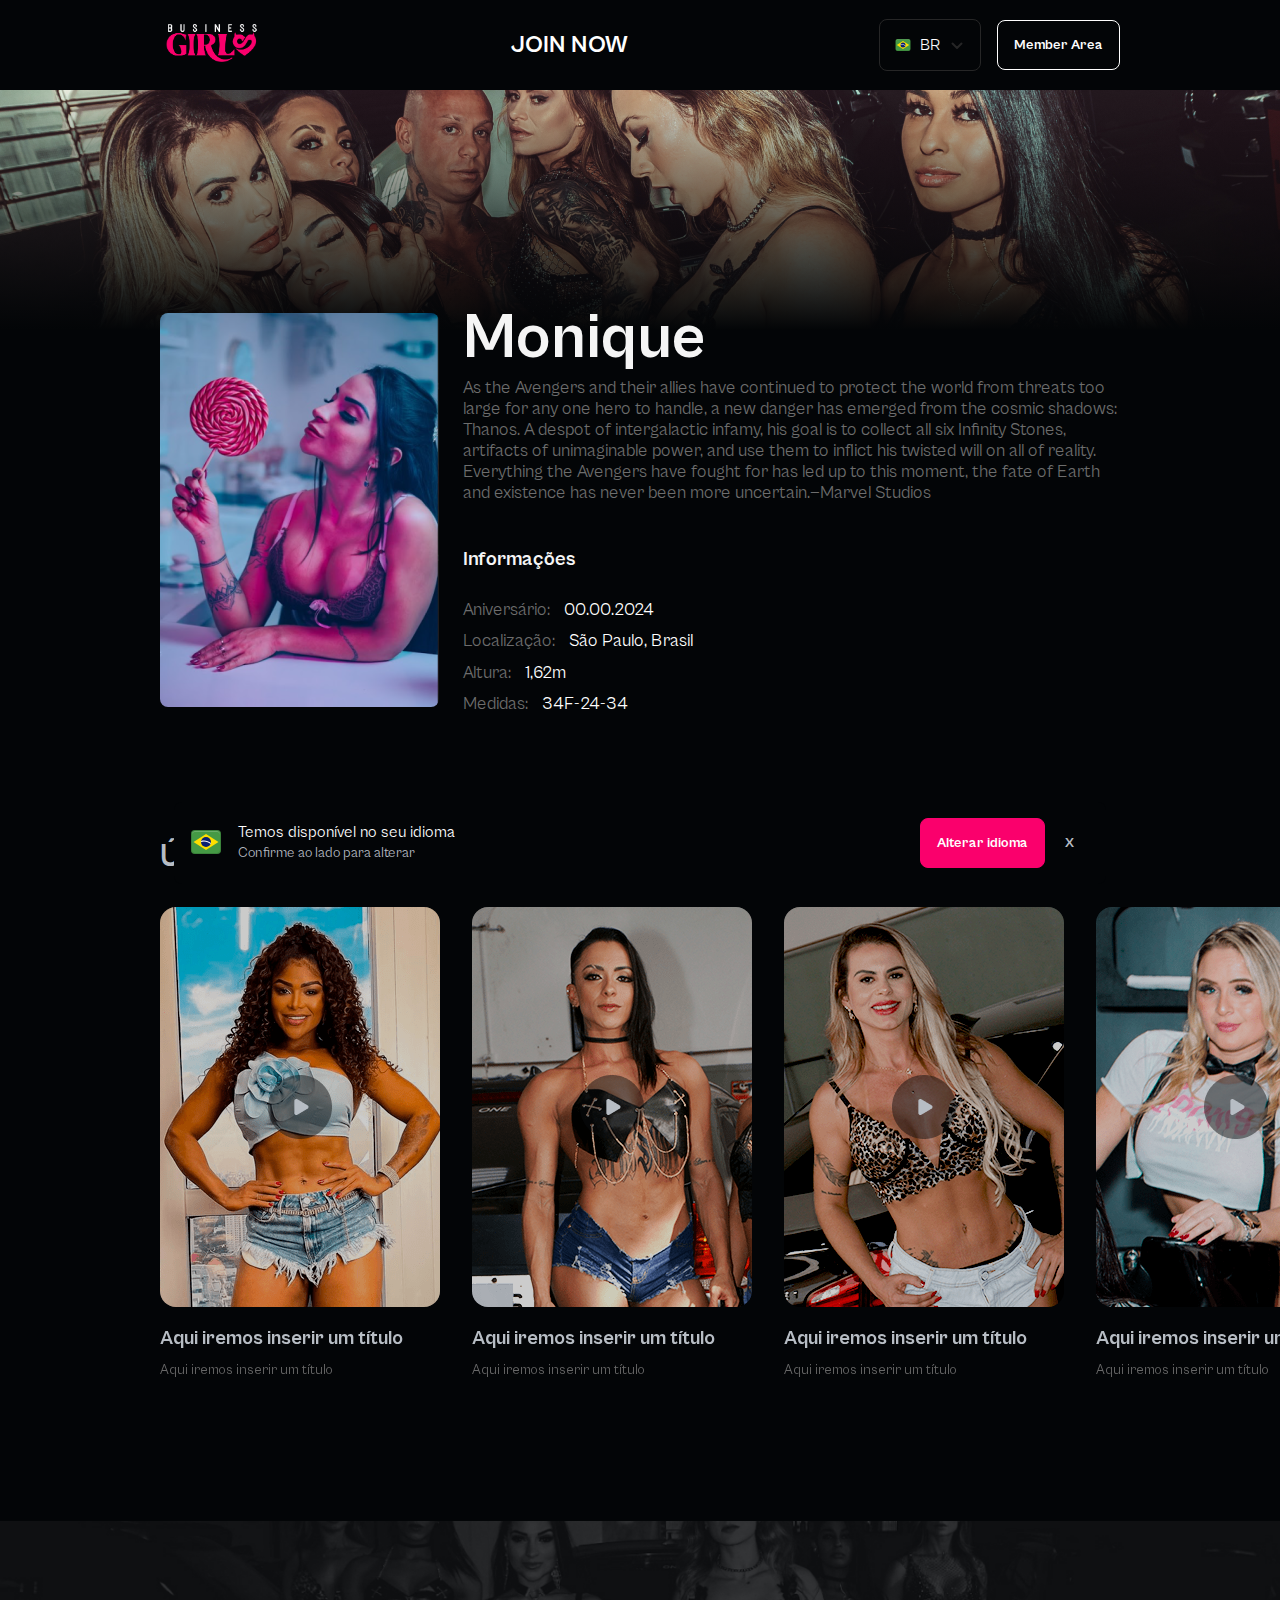
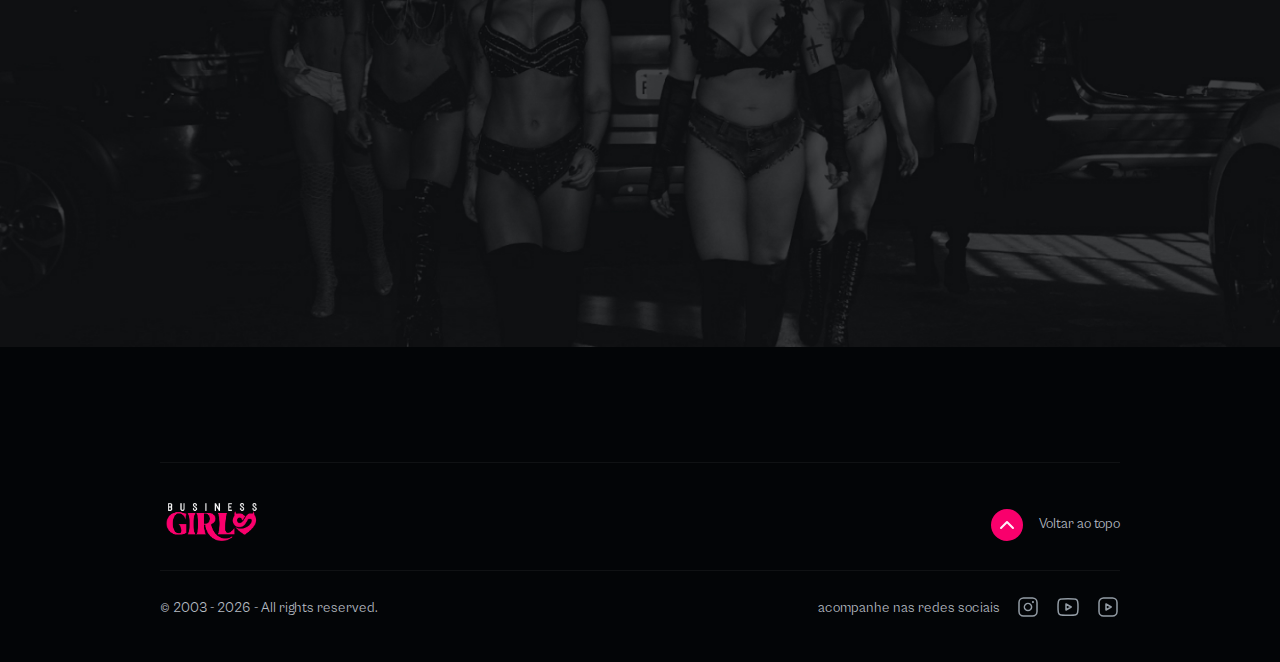
<file: model-description.html>
<!DOCTYPE html>
<html lang="pt-BR">
<head>
    <meta charset="UTF-8">
    <meta name="viewport" content="width=device-width, initial-scale=1.0">
    <meta http-equiv="X-UA-Compatible" content="IE=edge">
    <meta name="msapplication-TileColor" content="#000000">
    <meta name="theme-color" content="#000000">
    
    <!-- SEO Meta Tags -->
    <title>As Sócias</title>
    <meta name="description" content="Descrição breve e atraente da página, incluindo a palavra-chave principal.">
    <meta name="keywords" content="palavra-chave1, palavra-chave2, palavra-chave3">
    <meta name="robots" content="index, follow">
    
    <!-- Open Graph Meta Tags (para redes sociais) -->
    <meta property="og:title" content="Título da Página - Palavra-chave Principal">
    <meta property="og:description" content="Descrição breve e atraente da página para redes sociais.">
    <meta property="og:image" content="URL_da_imagem_de_destaque.jpg">
    <meta property="og:url" content="https://www.seusite.com/pagina">
    <meta property="og:type" content="website">

    <!-- Twitter Card Meta Tags -->
    <meta name="twitter:card" content="summary_large_image">
    <meta name="twitter:title" content="Título da Página - Palavra-chave Principal">
    <meta name="twitter:description" content="Descrição breve e atraente da página para Twitter.">
    <meta name="twitter:image" content="URL_da_imagem_de_destaque.jpg">
    
    <!-- Favicon -->
    <link rel="shortcut icon" href="./favicon.ico" type="image/x-icon">
    
    <!-- CSS -->
    <link rel="stylesheet" href="./assets/css/import.css">

    <!-- Schema.org Markup para SEO -->
    <script type="application/ld+json">
        {
            "@context": "https://schema.org",
            "@type": "WebPage",
            "name": "Título da Página - Palavra-chave Principal",
            "description": "Descrição breve da página.",
            "url": "https://www.seusite.com/pagina",
            "image": "https://www.seusite.com/caminho_para_imagem.jpg"
        }
    </script>
</head>
<body>

    <!-- LOADING -->
    <div class="loading" id="loading">
        <div class="content-loading">
            <img src="./assets/images/logo-as-socias.png" alt="">
            <p>Conteúdo sendo carregado...</p>
        </div>
     </div>

    <!-- MODAL - ACCESS INFORMATION -->
    <div class="modal-access-info hidden" id="modal-access-info">
        <div class="mask"></div>

        <section>
            <nav>
                <img src="./assets/images/logo-as-socias.png" alt="Logo As Sócias">

                <button class="bt close" onclick="closeModal('modal-access-info')">X</button>
            </nav>
            <header>
                <h1>ACCESS BEYOND THIS PAGE IS RESTRICTED TO ADULTS (18+)* ONLY</h1>
                <p>The following Website, including all webpages, links, images and videos, displays sexually oriented, including explicit, material of a pornographic nature. Only consenting adults who (1) are at least eighteen (18) years of age, or the age of majority in the jurisdiction they are accessing the Website from, and (2) agree to the terms indicated below, are authorized to enter the Website and view the contents therein. By clicking ENTER, you affirm that you are at least eighteen (18) years of age, or the age of majority in the jurisdiction you are accessing the Website from AND agree to the terms indicated at the bottom of the page.</p>
            </header>
            <footer>
                <button class="bt hollow" onclick="closeModal('modal-access-info')">Exit</button>
                <button class="bt">Enter</button>
            </footer>
        </section>
    </div>

    <!-- MODAL - ACCESS -->
    <div class="modal-access hidden" id="modal-access">
        <div class="mask"></div>

        <section>
            <nav>
                <img src="./assets/images/logo-as-socias.png" alt="Logo As Sócias">

                <button class="bt close" onclick="closeModal('modal-access')">X</button>
            </nav>
            
            <!-- FORMULARIO DE LOGIN -->
            <form class="frm" id="frm-login">
                <div>
                    <span class="ic">
                        <img src="./assets/images/icons/ic-email.svg" alt="Icone de e-mail">
                    </span>
                    <input type="email" name="email" id="email" placeholder="Digite o seu e-mail">
                </div>

                <div>
                    <span class="ic">
                        <img src="./assets/images/icons/ic-senha.svg" alt="Icone de senha">
                    </span>
                    <input type="password" name="password" id="password" placeholder="Digite sua senha">
                    <span class="ic" onclick="viewPassword('password')">
                        <img src="./assets/images/icons/ic-olho.svg" alt="Icone de olho">
                    </span>
                </div>

                <div class="others-action">
                    <div>
                        <div>
                            <input type="checkbox" name="check" id="check">
                        </div>
                        Lembrar-me
                    </div>

                    <div>
                        <a href="#">Esqueceu sua senha?</a>
                    </div>
                </div>

                <div class="buttons">
                    <button class="bt hollow" onclick="openFormRegister(event)">Cadastre-se</button>
                    <button class="bt">Entrar</button>
                </div>
            </form>
            
            <!-- FORMULARIO DE REGISTRO -->
            <form class="frm hidden" id="frm-register">
                <div>
                    <span class="ic">
                        <img src="./assets/images/icons/ic-email.svg" alt="Icone de e-mail">
                    </span>
                    <input type="email" name="email-register" id="email-register" placeholder="Digite o seu e-mail">
                </div>

                <div>
                    <span class="ic">
                        <img src="./assets/images/icons/ic-senha.svg" alt="Icone de senha">
                    </span>
                    <input type="password" name="password" id="register-password" placeholder="Digite sua senha">
                    <span class="ic" onclick="viewPassword('register-password')">
                        <img src="./assets/images/icons/ic-olho.svg" alt="Icone de olho">
                    </span>
                </div>

                <div>
                    <span class="ic">
                        <img src="./assets/images/icons/ic-senha.svg" alt="Icone de senha">
                    </span>
                    <input type="password" name="re-password" id="re-password" placeholder="Digite novamente sua senha">
                    <span class="ic" onclick="viewPassword('re-password')">
                        <img src="./assets/images/icons/ic-olho.svg" alt="Icone de olho">
                    </span>
                </div>

                <div class="buttons">
                    <button class="bt" onclick="goPage('choose-plan')">Cadastrar</button>
                </div>
            </form>
        </section>
    </div>

    <!-- MODAL - PAYMENT STATUS -->
    <div class="modal-payment-status hidden" id="modal-payment-status">
        <div class="mask"></div>

        <section>
            <nav>
                <img src="./assets/images/logo-as-socias.png" alt="Logo As Sócias">

                <button class="bt close" onclick="closeModal('modal-payment-status')">X</button>
            </nav>
            
            <!-- STATUS INFO TRUE -->
            <section class="content-payment-status hidden" id="payment-status-true">
                <div data-callBack="true" class="card example-2">
                    <div class="inner">
                     <svg xmlns="http://www.w3.org/2000/svg"  viewBox="0 0 30 30" class="tick"><path d="M 26.980469 5.9902344 A 1.0001 1.0001 0 0 0 26.292969 6.2929688 L 11 21.585938 L 4.7070312 15.292969 A 1.0001 1.0001 0 1 0 3.2929688 16.707031 L 10.292969 23.707031 A 1.0001 1.0001 0 0 0 11.707031 23.707031 L 27.707031 7.7070312 A 1.0001 1.0001 0 0 0 26.980469 5.9902344 z"/></svg>
                     <svg xmlns="http://www.w3.org/2000/svg"  viewBox="0 0 24 24" class="close"><path d="M 4.9902344 3.9902344 A 1.0001 1.0001 0 0 0 4.2929688 5.7070312 L 10.585938 12 L 4.2929688 18.292969 A 1.0001 1.0001 0 1 0 5.7070312 19.707031 L 12 13.414062 L 18.292969 19.707031 A 1.0001 1.0001 0 1 0 19.707031 18.292969 L 13.414062 12 L 19.707031 5.7070312 A 1.0001 1.0001 0 0 0 18.980469 3.9902344 A 1.0001 1.0001 0 0 0 18.292969 4.2929688 L 12 10.585938 L 5.7070312 4.2929688 A 1.0001 1.0001 0 0 0 4.9902344 3.9902344 z"/></svg>
                    </div>
                </div>

                <header>
                    <h1>Compra feita com sucesso!</h1>
                    <p>Sua comunidade estará acessível ao público em até 48 horas</p>
                </header>
            </section>

            <!-- STATUS INFO FALSE -->
            <section class="content-payment-status hidden" id="payment-status-false">
                <div data-callBack="false" class="card example-2">
                    <div class="inner">
                     <svg xmlns="http://www.w3.org/2000/svg"  viewBox="0 0 30 30" class="tick"><path d="M 26.980469 5.9902344 A 1.0001 1.0001 0 0 0 26.292969 6.2929688 L 11 21.585938 L 4.7070312 15.292969 A 1.0001 1.0001 0 1 0 3.2929688 16.707031 L 10.292969 23.707031 A 1.0001 1.0001 0 0 0 11.707031 23.707031 L 27.707031 7.7070312 A 1.0001 1.0001 0 0 0 26.980469 5.9902344 z"/></svg>
                     <svg xmlns="http://www.w3.org/2000/svg"  viewBox="0 0 24 24" class="close"><path d="M 4.9902344 3.9902344 A 1.0001 1.0001 0 0 0 4.2929688 5.7070312 L 10.585938 12 L 4.2929688 18.292969 A 1.0001 1.0001 0 1 0 5.7070312 19.707031 L 12 13.414062 L 18.292969 19.707031 A 1.0001 1.0001 0 1 0 19.707031 18.292969 L 13.414062 12 L 19.707031 5.7070312 A 1.0001 1.0001 0 0 0 18.980469 3.9902344 A 1.0001 1.0001 0 0 0 18.292969 4.2929688 L 12 10.585938 L 5.7070312 4.2929688 A 1.0001 1.0001 0 0 0 4.9902344 3.9902344 z"/></svg>
                    </div>
                </div>

                <header>
                    <h1>Cartão recusado</h1>
                    <p>Fale com a operadora para saber o que aconteceu</p>
                </header>
            </section>

             <footer>
                <button class="bt" onclick="closeModal('modal-payment-status')">Continuar</button>
             </footer>
        </section>
    </div>

    <!-- MENU MOBILE -->
    <section class="menu-mobile hidden" id="menu-mobile">
        <header>
            <h1>Menu</h1>
            <button class="bt close" onclick="closeModal('menu-mobile')">X</button>
        </header>

        <ul class="list-menu-mobile">
            <li>
                <div class="select">
                    <span class="select__flag" aria-hidden="true"></span>
                    <select class="select__input" name="country-selector" id="country-selector">
                        <option value="BR" selected>BR</option>
                        <option value="EN">EN</option>
                        <option value="PT">PT</option>
                        <option value="IT">IT</option>
                        <option value="ES">ES</option>
                    </select>
                        
                    <svg class="select__arrow" aria-hidden="true" viewBox="0 0 16 16"><polyline points="3.5,6.5 8,11 12.5,6.5" stroke-width="2" fill="none" stroke="currentColor" stroke-linecap="round" stroke-linejoin="round"></polyline></svg>
                </div>
            </li>
            <li>
                <button class="bt">Join now</button>
            </li>
            <li>
                <button class="bt hollow">Member area</button>
            </li>
        </ul>
    </section>

    <!-- TEMPLATE -->
    <div class="template-grid hidden" id="template-grid">
        <!-- HEADER -->
        <header>
            <div class="header-center">
                <div class="logo">
                    <a href="/" title="Logo As Sócias">
                        <img src="./assets/images/logo-as-socias.png" alt="Logo As Sócias">
                    </a>
                </div>

                <div class="new-group-buttons">
                    <button class="bt clear" onclick="showModal('modal-access-info')">JOIN NOW</button>
                    <button class="bt menu-hamburguer" onclick="showModal('menu-mobile')">
                        <svg viewBox="0 0 20 20" xmlns="http://www.w3.org/2000/svg" fill="none">
                            <path d="M19 4a1 1 0 01-1 1H2a1 1 0 010-2h16a1 1 0 011 1zm0 6a1 1 0 01-1 1H2a1 1 0 110-2h16a1 1 0 011 1zm-1 7a1 1 0 100-2H2a1 1 0 100 2h16z"/>
                        </svg>
                    </button>
                </div>
                
                <nav class="group-buttons"> 
                    <div class="select">
                        <span class="select__flag" aria-hidden="true"></span>
                        <select class="select__input" name="country-selector" id="country-selector">
                            <option value="BR" selected>BR</option>
                            <option value="EN">EN</option>
                            <option value="PT">PT</option>
                            <option value="IT">IT</option>
                            <option value="ES">ES</option>
                        </select>
                            
                        <svg class="select__arrow" aria-hidden="true" viewBox="0 0 16 16"><polyline points="3.5,6.5 8,11 12.5,6.5" stroke-width="2" fill="none" stroke="currentColor" stroke-linecap="round" stroke-linejoin="round"></polyline></svg>
                    </div>

                    <button class="bt hollow" onclick="showModal('modal-access')">Member Area</button>
                    <!-- <button class="bt" onclick="showModal('modal-access-info')">Join Now</button>   -->
                </nav>
            </div>
        </header>

        <main>
            <div class="banner-model-description">
                <img src="./assets/images/all/banner-model-description.jpg" alt="">
            </div>

            <div class="content-grid-center">
                <section class="model-description">
                    <div class="model-image">
                        <img src="./assets/images/all/model.png" alt="Modelo">
                    </div>
                    
                    <header>
                        <h1>Monique</h1>
                        <p>As the Avengers and their allies have continued to protect the world from threats too large for any one hero to handle, a new danger has emerged from the cosmic shadows: Thanos. A despot of intergalactic infamy, his goal is to collect all six Infinity Stones, artifacts of unimaginable power, and use them to inflict his twisted will on all of reality. Everything the Avengers have fought for has led up to this moment, the fate of Earth and existence has never been more uncertain.—Marvel Studios</p>

                        <section class="list-description">
                            <header>
                                <h1>Informações</h1>
                            </header>

                            <ul>
                                <li>
                                    <p>Aniversário: <span>00.00.2024</span></p>
                                </li>

                                <li>
                                    <p>Localização: <span>São Paulo, Brasil</span></p>
                                </li>

                                <li>
                                    <p>Altura: <span>1,62m</span></p>
                                </li>

                                <li>
                                    <p>Medidas: <span>34F-24-34</span></p>
                                </li>
                            </ul>
                        </section>
                    </header>
                </section>
            </div>

            <!-- SPACE -->
            <div class="space"></div>

            <!-- NEWS MODELS -->
            <section class="gallery">
                <header>
                    <h1>Últimos vídeos</h1>
                </header>

                <ul class="gallery-content owl-carousel">
                    <li onmouseover="playVideo(this)" onmouseout="pauseVideo(this)">
                        <section>
                            <a href="inner-page.html" title="AQUI VAI O TITULO DO VIDEO">
                                <div class="cover-image">
                                    <video playsinline muted loop poster="./assets/images/all/modelo-1.png">
                                        <source src="https://www.bussinessgirls.com/topo/banner-barbearia.mp4" type="video/mp4">
                                        Seu navegador não suporta o elemento de vídeo.
                                    </video>

                                    <span class="ic-play-cover-image">
                                        <img src="./assets/images/icons/ic-play-cover-image.png" alt="Ícone de Play">
                                    </span>
                                </div>
                                <header>
                                    <h1>Aqui iremos inserir um título</h1>
                                    <p>Aqui iremos inserir um título</p>
                                </header>
                            </a>
                        </section>
                    </li>

                    <li onmouseover="playVideo(this)" onmouseout="pauseVideo(this)">
                        <section>
                            <a href="inner-page.html" title="AQUI VAI O TITULO DO VIDEO">
                                <div class="cover-image">
                                    <video playsinline muted loop poster="./assets/images/all/modelo-2.png">
                                        <source src="https://www.bussinessgirls.com/topo/banner-barbearia.mp4" type="video/mp4">
                                        Seu navegador não suporta o elemento de vídeo.
                                    </video>

                                    <span class="ic-play-cover-image">
                                        <img src="./assets/images/icons/ic-play-cover-image.png" alt="Ícone de Play">
                                    </span>
                                </div>
                                <header>
                                    <h1>Aqui iremos inserir um título</h1>
                                    <p>Aqui iremos inserir um título</p>
                                </header>
                            </a>
                        </section>
                    </li>

                    <li onmouseover="playVideo(this)" onmouseout="pauseVideo(this)">
                        <section>
                            <a href="inner-page.html" title="AQUI VAI O TITULO DO VIDEO">
                                <div class="cover-image">
                                    <video playsinline muted loop poster="./assets/images/all/modelo-3.png">
                                        <source src="https://www.bussinessgirls.com/topo/banner-barbearia.mp4" type="video/mp4">
                                        Seu navegador não suporta o elemento de vídeo.
                                    </video>

                                    <span class="ic-play-cover-image">
                                        <img src="./assets/images/icons/ic-play-cover-image.png" alt="Ícone de Play">
                                    </span>
                                </div>
                                <header>
                                    <h1>Aqui iremos inserir um título</h1>
                                    <p>Aqui iremos inserir um título</p>
                                </header>
                            </a>
                        </section>
                    </li>

                    <li onmouseover="playVideo(this)" onmouseout="pauseVideo(this)">
                        <section>
                            <a href="inner-page.html" title="AQUI VAI O TITULO DO VIDEO">
                                <div class="cover-image">
                                    <video playsinline muted loop poster="./assets/images/all/modelo-4.png">
                                        <source src="https://www.bussinessgirls.com/topo/banner-barbearia.mp4" type="video/mp4">
                                        Seu navegador não suporta o elemento de vídeo.
                                    </video>

                                    <span class="ic-play-cover-image">
                                        <img src="./assets/images/icons/ic-play-cover-image.png" alt="Ícone de Play">
                                    </span>
                                </div>
                                <header>
                                    <h1>Aqui iremos inserir um título</h1>
                                    <p>Aqui iremos inserir um título</p>
                                </header>
                            </a>
                        </section>
                    </li>

                    <li onmouseover="playVideo(this)" onmouseout="pauseVideo(this)">
                        <section>
                            <a href="inner-page.html" title="AQUI VAI O TITULO DO VIDEO">
                                <div class="cover-image">
                                    <video playsinline muted loop poster="./assets/images/all/modelo-5.png">
                                        <source src="https://www.bussinessgirls.com/topo/banner-barbearia.mp4" type="video/mp4">
                                        Seu navegador não suporta o elemento de vídeo.
                                    </video>

                                    <span class="ic-play-cover-image">
                                        <img src="./assets/images/icons/ic-play-cover-image.png" alt="Ícone de Play">
                                    </span>
                                </div>
                                <header>
                                    <h1>Aqui iremos inserir um título</h1>
                                    <p>Aqui iremos inserir um título</p>
                                </header>
                            </a>
                        </section>
                    </li>

                    <li onmouseover="playVideo(this)" onmouseout="pauseVideo(this)">
                        <section>
                            <a href="inner-page.html" title="AQUI VAI O TITULO DO VIDEO">
                                <div class="cover-image">
                                    <video playsinline muted loop poster="./assets/images/all/modelo-6.png">
                                        <source src="https://www.bussinessgirls.com/topo/banner-barbearia.mp4" type="video/mp4">
                                        Seu navegador não suporta o elemento de vídeo.
                                    </video>

                                    <span class="ic-play-cover-image">
                                        <img src="./assets/images/icons/ic-play-cover-image.png" alt="Ícone de Play">
                                    </span>
                                </div>
                                <header>
                                    <h1>Aqui iremos inserir um título</h1>
                                    <p>Aqui iremos inserir um título</p>
                                </header>
                            </a>
                        </section>
                    </li>

                    <li onmouseover="playVideo(this)" onmouseout="pauseVideo(this)">
                        <section>
                            <a href="inner-page.html" title="AQUI VAI O TITULO DO VIDEO">
                                <div class="cover-image">
                                    <video playsinline muted loop poster="./assets/images/all/modelo-7.png">
                                        <source src="https://www.bussinessgirls.com/topo/banner-barbearia.mp4" type="video/mp4">
                                        Seu navegador não suporta o elemento de vídeo.
                                    </video>

                                    <span class="ic-play-cover-image">
                                        <img src="./assets/images/icons/ic-play-cover-image.png" alt="Ícone de Play">
                                    </span>
                                </div>
                                <header>
                                    <h1>Aqui iremos inserir um título</h1>
                                    <p>Aqui iremos inserir um título</p>
                                </header>
                            </a>
                        </section>
                    </li>

                    <li onmouseover="playVideo(this)" onmouseout="pauseVideo(this)">
                        <section>
                            <a href="inner-page.html" title="AQUI VAI O TITULO DO VIDEO">
                                <div class="cover-image">
                                    <video playsinline muted loop poster="./assets/images/all/modelo-8.png">
                                        <source src="https://www.bussinessgirls.com/topo/banner-barbearia.mp4" type="video/mp4">
                                        Seu navegador não suporta o elemento de vídeo.
                                    </video>

                                    <span class="ic-play-cover-image">
                                        <img src="./assets/images/icons/ic-play-cover-image.png" alt="Ícone de Play">
                                    </span>
                                </div>
                                <header>
                                    <h1>Aqui iremos inserir um título</h1>
                                    <p>Aqui iremos inserir um título</p>
                                </header>
                            </a>
                        </section>
                    </li>

                    <li onmouseover="playVideo(this)" onmouseout="pauseVideo(this)">
                        <section>
                            <a href="inner-page.html" title="AQUI VAI O TITULO DO VIDEO">
                                <div class="cover-image">
                                    <video playsinline muted loop poster="./assets/images/all/modelo-9.png">
                                        <source src="https://www.bussinessgirls.com/topo/banner-barbearia.mp4" type="video/mp4">
                                        Seu navegador não suporta o elemento de vídeo.
                                    </video>

                                    <span class="ic-play-cover-image">
                                        <img src="./assets/images/icons/ic-play-cover-image.png" alt="Ícone de Play">
                                    </span>
                                </div>
                                <header>
                                    <h1>Aqui iremos inserir um título</h1>
                                    <p>Aqui iremos inserir um título</p>
                                </header>
                            </a>
                        </section>
                    </li>
                </ul>
            </section>

            <!-- SPACE -->
            <div class="space"></div>

            <!-- BACKGROUND -->
            <div class="bg-model">
                <picture>
                    <!-- Imagem para smartphones (ou dispositivos menores) -->
                    <source media="(max-width: 767px)" srcset="./assets/images/all/banner-model.jpg">
                
                    <!-- Imagem padrão (fallback) caso as media queries não sejam atendidas -->
                    <img src="./assets/images/all/banner-model.jpg" alt="Imagem adaptada para o dispositivo">
                </picture>
            </div>  

            <!-- SPACE -->
            <div class="space"></div>
        </main>

        <!-- FOOTER -->
        <footer>
            <div class="_complementary">
                <div class="logo">
                    <a href="#" title="Logo As Sócias">
                        <img src="./assets/images/logo-as-socias.png" alt="Logo As Sócias">
                    </a>
                </div>

                <div class="go-top">
                    <button id="go-top" title="Voltar ao topo" onclick="goTop()">
                        <svg width="32" height="32" viewBox="0 0 32 32" fill="none" xmlns="http://www.w3.org/2000/svg">
                            <rect width="32" height="32" rx="16" fill="#F9006C"/>
                            <path d="M22 19L16 13L10 19" stroke="#FFF0FB" stroke-width="2" stroke-linecap="round" stroke-linejoin="round"/>
                        </svg>

                        <p>Voltar ao topo </p>
                    </button>
                </div>
            </div>

            <div class="_copy">
                <div class="copy">
                    <p>© 2003 - <span id="_current-date"></span> - All rights reserved.</p>
                </div>

                <div class="social-group">
                    <p>acompanhe nas redes sociais</p>
                    <ul>
                        <li>
                            <a href="#" title="Instagram As Sócias" target="_blank">
                                <svg viewBox="0 0 24 24" fill="none" xmlns="http://www.w3.org/2000/svg">
                                    <path fill-rule="evenodd" clip-rule="evenodd" d="M7.496 3H16.505C18.987 3 21 5.012 21 7.496V16.505C21 18.987 18.988 21 16.504 21H7.496C5.013 21 3 18.988 3 16.504V7.496C3 5.013 5.012 3 7.496 3V3Z" stroke="#949DA6" stroke-width="1.5" stroke-linecap="round" stroke-linejoin="round"/>
                                    <path d="M16.949 6.71304C16.763 6.71404 16.612 6.86504 16.612 7.05104C16.612 7.23704 16.764 7.38804 16.95 7.38804C17.136 7.38804 17.287 7.23704 17.287 7.05104C17.288 6.86404 17.136 6.71304 16.949 6.71304" stroke="#949DA6" stroke-width="1.5" stroke-linecap="round" stroke-linejoin="round"/>
                                    <path d="M14.5455 9.45432C15.9514 10.8602 15.9514 13.1396 14.5455 14.5455C13.1396 15.9514 10.8602 15.9514 9.45432 14.5455C8.04843 13.1396 8.04843 10.8602 9.45432 9.45432C10.8602 8.04843 13.1396 8.04843 14.5455 9.45432" stroke="#949DA6" stroke-width="1.5" stroke-linecap="round" stroke-linejoin="round"/>
                                </svg>  
                            </a>
                        </li>

                        <li>
                            <a href="#" title="Youtube As Sócias" target="_blank">
                                <svg viewBox="0 0 24 24" fill="none" xmlns="http://www.w3.org/2000/svg">
                                    <path fill-rule="evenodd" clip-rule="evenodd" d="M21.583 6.37312C21.354 5.36912 20.676 4.57712 19.814 4.30512C18.255 3.81812 12 3.81812 12 3.81812C12 3.81812 5.748 3.81812 4.186 4.30512C3.327 4.57312 2.649 5.36512 2.417 6.37312C2 8.19512 2 12.0001 2 12.0001C2 12.0001 2 15.8051 2.417 17.6271C2.646 18.6311 3.324 19.4231 4.186 19.6951C5.748 20.1821 12 20.1821 12 20.1821C12 20.1821 18.255 20.1821 19.814 19.6951C20.673 19.4271 21.351 18.6351 21.583 17.6271C22 15.8051 22 12.0001 22 12.0001C22 12.0001 22 8.19512 21.583 6.37312Z" stroke="#949DA6" stroke-width="1.5" stroke-linecap="round" stroke-linejoin="round"/>
                                    <path fill-rule="evenodd" clip-rule="evenodd" d="M10.002 15L15.198 12L10.002 9V15Z" stroke="#949DA6" stroke-width="1.5" stroke-linecap="round" stroke-linejoin="round"/>
                                </svg>                                    
                            </a>
                        </li>

                        <li>
                            <a href="#" title="Rede social As Sócias" target="_blank">
                                <svg viewBox="0 0 24 24" fill="none" xmlns="http://www.w3.org/2000/svg">
                                    <path fill-rule="evenodd" clip-rule="evenodd" d="M10.002 15L15.198 12L10.002 9V15Z" stroke="#949DA6" stroke-width="1.5" stroke-linecap="round" stroke-linejoin="round"/>
                                    <path fill-rule="evenodd" clip-rule="evenodd" d="M7.5 3H16.504C18.987 3 21 5.013 21 7.496V16.505C21 18.987 18.987 21 16.504 21H7.496C5.013 21 3 18.987 3 16.504V7.5C3 5.015 5.015 3 7.5 3V3Z" stroke="#949DA6" stroke-width="1.5" stroke-linecap="round" stroke-linejoin="round"/>
                                </svg>
                            </a>
                        </li>
                    </ul>
                </div>
            </div>
        </footer>
    </div>

    <!-- CHANGE LANGUAGE -->
    <div class="change-language" id="change-language">
        <div class="current-language">
            <span class="flag">
                <svg xmlns="http://www.w3.org/2000/svg" width="32" height="32" viewBox="0 0 32 32"><rect x="1" y="4" width="30" height="24" rx="4" ry="4" fill="#459a45"></rect><path d="M27,4H5c-2.209,0-4,1.791-4,4V24c0,2.209,1.791,4,4,4H27c2.209,0,4-1.791,4-4V8c0-2.209-1.791-4-4-4Zm3,20c0,1.654-1.346,3-3,3H5c-1.654,0-3-1.346-3-3V8c0-1.654,1.346-3,3-3H27c1.654,0,3,1.346,3,3V24Z" opacity=".15"></path><path d="M3.472,16l12.528,8,12.528-8-12.528-8L3.472,16Z" fill="#fedf00"></path><circle cx="16" cy="16" r="5" fill="#0a2172"></circle><path d="M14,14.5c-.997,0-1.958,.149-2.873,.409-.078,.35-.126,.71-.127,1.083,.944-.315,1.951-.493,2.999-.493,2.524,0,4.816,.996,6.519,2.608,.152-.326,.276-.666,.356-1.026-1.844-1.604-4.245-2.583-6.875-2.583Z" fill="#fff"></path><path d="M27,5H5c-1.657,0-3,1.343-3,3v1c0-1.657,1.343-3,3-3H27c1.657,0,3,1.343,3,3v-1c0-1.657-1.343-3-3-3Z" fill="#fff" opacity=".2"></path></svg>
            </span>

            <div class="text">
                <p class="style">Temos disponível no seu idioma</p>
                <p>Confirme ao lado para alterar</p >
            </div>

            <button class="bt close" onclick="closeModal('change-language')">X</button>
        </div>

        <div class="group-button">
            <button class="bt">Alterar idioma</button>
            <button class="bt close" onclick="closeModal('change-language')">X</button>
        </div>
    </div>

    <script src="./assets/js/jquery.min.js"></script>
    <script src="./assets/js/owl.carousel.min.js"></script>
    <script src="./assets/js/script.js"></script>
</body>
</html>
</file>
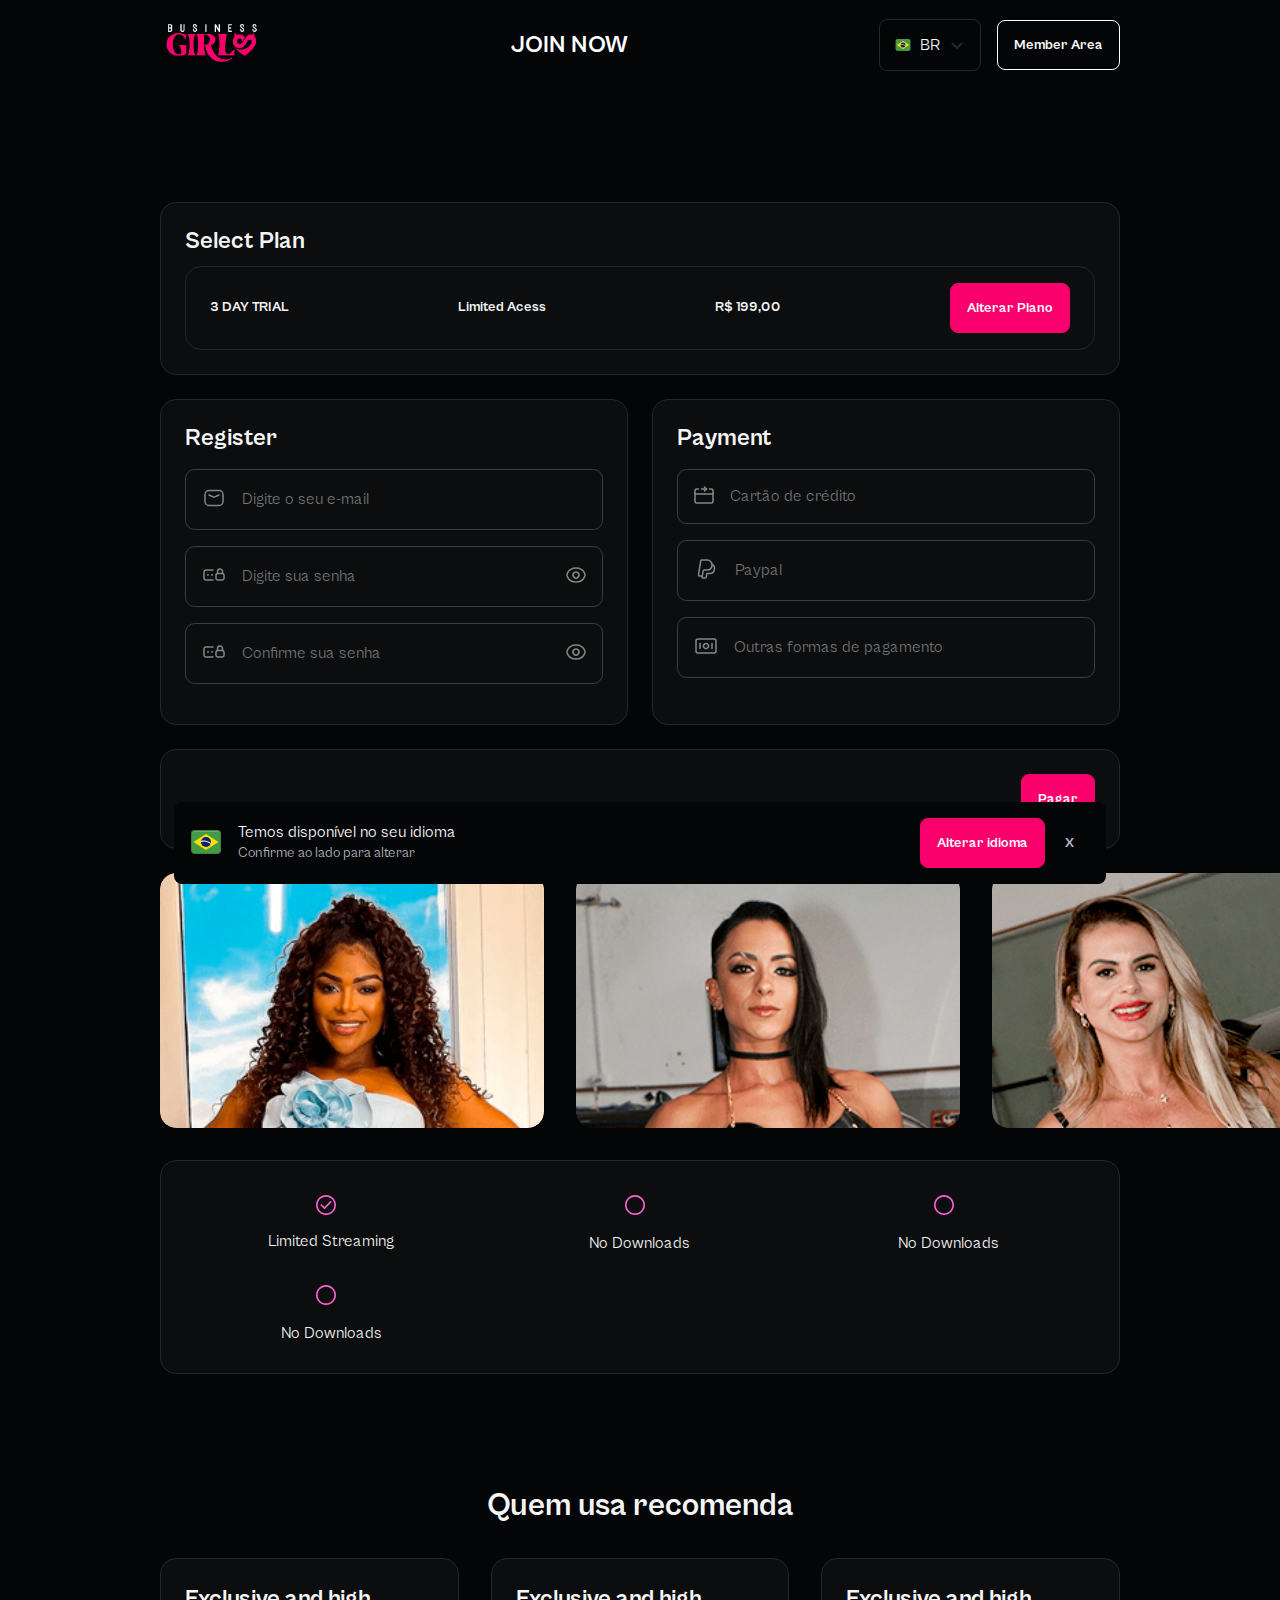
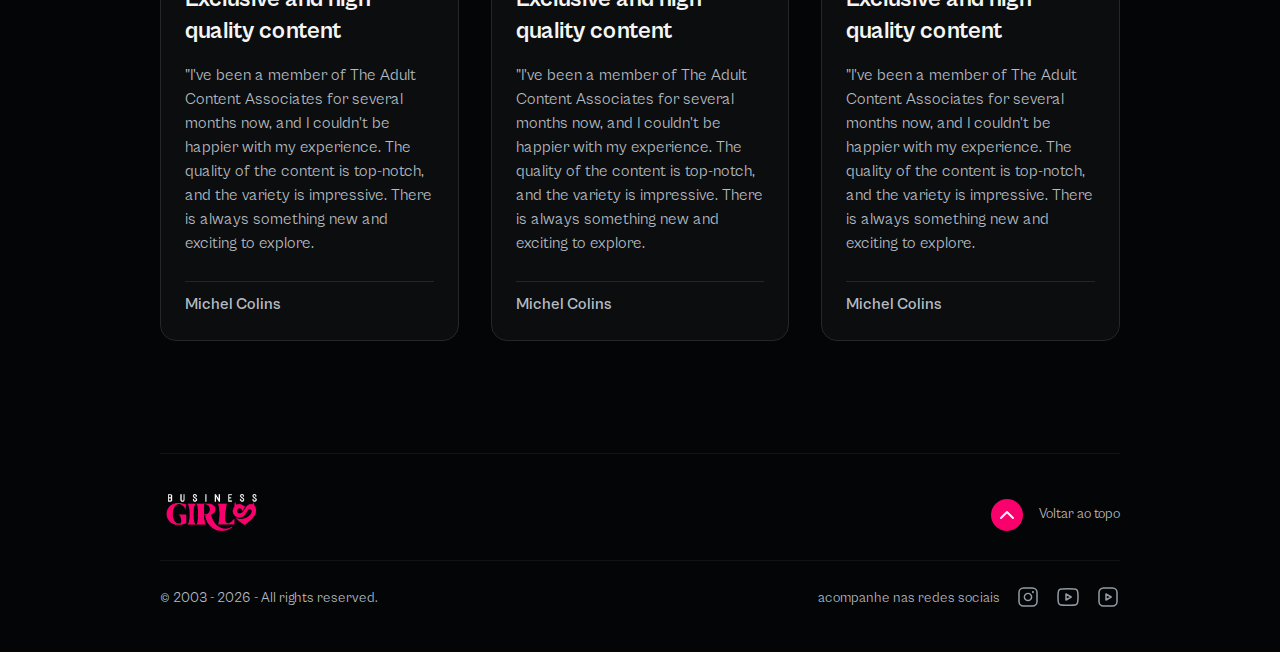
<file: payment-plan.html>
<!DOCTYPE html>
<html lang="pt-BR">
<head>
    <meta charset="UTF-8">
    <meta name="viewport" content="width=device-width, initial-scale=1.0">
    <meta http-equiv="X-UA-Compatible" content="IE=edge">
    <meta name="msapplication-TileColor" content="#000000">
    <meta name="theme-color" content="#000000">
    
    <!-- SEO Meta Tags -->
    <title>As Sócias</title>
    <meta name="description" content="Descrição breve e atraente da página, incluindo a palavra-chave principal.">
    <meta name="keywords" content="palavra-chave1, palavra-chave2, palavra-chave3">
    <meta name="robots" content="index, follow">
    
    <!-- Open Graph Meta Tags (para redes sociais) -->
    <meta property="og:title" content="Título da Página - Palavra-chave Principal">
    <meta property="og:description" content="Descrição breve e atraente da página para redes sociais.">
    <meta property="og:image" content="URL_da_imagem_de_destaque.jpg">
    <meta property="og:url" content="https://www.seusite.com/pagina">
    <meta property="og:type" content="website">

    <!-- Twitter Card Meta Tags -->
    <meta name="twitter:card" content="summary_large_image">
    <meta name="twitter:title" content="Título da Página - Palavra-chave Principal">
    <meta name="twitter:description" content="Descrição breve e atraente da página para Twitter.">
    <meta name="twitter:image" content="URL_da_imagem_de_destaque.jpg">
    
    <!-- Favicon -->
    <link rel="shortcut icon" href="./favicon.ico" type="image/x-icon">
    
    <!-- CSS -->
    <link rel="stylesheet" href="./assets/css/import.css">

    <!-- Schema.org Markup para SEO -->
    <script type="application/ld+json">
        {
            "@context": "https://schema.org",
            "@type": "WebPage",
            "name": "Título da Página - Palavra-chave Principal",
            "description": "Descrição breve da página.",
            "url": "https://www.seusite.com/pagina",
            "image": "https://www.seusite.com/caminho_para_imagem.jpg"
        }
    </script>
</head>
<body>

    <!-- LOADING -->
    <div class="loading" id="loading">
        <div class="content-loading">
            <img src="./assets/images/logo-as-socias.png" alt="">
            <p>Conteúdo sendo carregado...</p>
        </div>
     </div>

    <!-- MODAL - ACCESS INFORMATION -->
    <div class="modal-access-info hidden" id="modal-access-info">
        <div class="mask"></div>

        <section>
            <nav>
                <img src="./assets/images/logo-as-socias.png" alt="Logo As Sócias">

                <button class="bt close" onclick="closeModal('modal-access-info')">X</button>
            </nav>
            <header>
                <h1>ACCESS BEYOND THIS PAGE IS RESTRICTED TO ADULTS (18+)* ONLY</h1>
                <p>The following Website, including all webpages, links, images and videos, displays sexually oriented, including explicit, material of a pornographic nature. Only consenting adults who (1) are at least eighteen (18) years of age, or the age of majority in the jurisdiction they are accessing the Website from, and (2) agree to the terms indicated below, are authorized to enter the Website and view the contents therein. By clicking ENTER, you affirm that you are at least eighteen (18) years of age, or the age of majority in the jurisdiction you are accessing the Website from AND agree to the terms indicated at the bottom of the page.</p>
            </header>
            <footer>
                <button class="bt hollow" onclick="closeModal('modal-access-info')">Exit</button>
                <button class="bt">Enter</button>
            </footer>
        </section>
    </div>

    <!-- MODAL - ACCESS -->
    <div class="modal-access hidden" id="modal-access">
        <div class="mask"></div>

        <section>
            <nav>
                <img src="./assets/images/logo-as-socias.png" alt="Logo As Sócias">

                <button class="bt close" onclick="closeModal('modal-access')">X</button>
            </nav>
            
            <!-- FORMULARIO DE LOGIN -->
            <form class="frm" id="frm-login">
                <div>
                    <span class="ic">
                        <img src="./assets/images/icons/ic-email.svg" alt="Icone de e-mail">
                    </span>
                    <input type="email" name="email" id="email" placeholder="Digite o seu e-mail">
                </div>

                <div>
                    <span class="ic">
                        <img src="./assets/images/icons/ic-senha.svg" alt="Icone de senha">
                    </span>
                    <input type="password" name="password" id="password" placeholder="Digite sua senha">
                    <span class="ic" onclick="viewPassword('password')">
                        <img src="./assets/images/icons/ic-olho.svg" alt="Icone de olho">
                    </span>
                </div>

                <div class="others-action">
                    <div>
                        <div>
                            <input type="checkbox" name="check" id="check">
                        </div>
                        Lembrar-me
                    </div>

                    <div>
                        <a href="#">Esqueceu sua senha?</a>
                    </div>
                </div>

                <div class="buttons">
                    <button class="bt hollow" onclick="openFormRegister(event)">Cadastre-se</button>
                    <button class="bt">Entrar</button>
                </div>
            </form>
            
            <!-- FORMULARIO DE REGISTRO -->
            <form class="frm hidden" id="frm-register">
                <div>
                    <span class="ic">
                        <img src="./assets/images/icons/ic-email.svg" alt="Icone de e-mail">
                    </span>
                    <input type="email" name="email-register" id="email-register" placeholder="Digite o seu e-mail">
                </div>

                <div>
                    <span class="ic">
                        <img src="./assets/images/icons/ic-senha.svg" alt="Icone de senha">
                    </span>
                    <input type="password" name="password" id="register-password" placeholder="Digite sua senha">
                    <span class="ic" onclick="viewPassword('register-password')">
                        <img src="./assets/images/icons/ic-olho.svg" alt="Icone de olho">
                    </span>
                </div>

                <div>
                    <span class="ic">
                        <img src="./assets/images/icons/ic-senha.svg" alt="Icone de senha">
                    </span>
                    <input type="password" name="re-password" id="re-password" placeholder="Digite novamente sua senha">
                    <span class="ic" onclick="viewPassword('re-password')">
                        <img src="./assets/images/icons/ic-olho.svg" alt="Icone de olho">
                    </span>
                </div>

                <div class="buttons">
                    <button class="bt" onclick="goPage('choose-plan')">Cadastrar</button>
                </div>
            </form>
        </section>
    </div>

    <!-- MODAL - PAYMENT STATUS -->
    <div class="modal-payment-status hidden" id="modal-payment-status">
        <div class="mask"></div>

        <section>
            <nav>
                <img src="./assets/images/logo-as-socias.png" alt="Logo As Sócias">

                <button class="bt close" onclick="closeModal('modal-payment-status')">X</button>
            </nav>
            
            <!-- STATUS INFO TRUE -->
            <section class="content-payment-status hidden" id="payment-status-true">
                <div data-callBack="true" class="card example-2">
                    <div class="inner">
                     <svg xmlns="http://www.w3.org/2000/svg"  viewBox="0 0 30 30" class="tick"><path d="M 26.980469 5.9902344 A 1.0001 1.0001 0 0 0 26.292969 6.2929688 L 11 21.585938 L 4.7070312 15.292969 A 1.0001 1.0001 0 1 0 3.2929688 16.707031 L 10.292969 23.707031 A 1.0001 1.0001 0 0 0 11.707031 23.707031 L 27.707031 7.7070312 A 1.0001 1.0001 0 0 0 26.980469 5.9902344 z"/></svg>
                     <svg xmlns="http://www.w3.org/2000/svg"  viewBox="0 0 24 24" class="close"><path d="M 4.9902344 3.9902344 A 1.0001 1.0001 0 0 0 4.2929688 5.7070312 L 10.585938 12 L 4.2929688 18.292969 A 1.0001 1.0001 0 1 0 5.7070312 19.707031 L 12 13.414062 L 18.292969 19.707031 A 1.0001 1.0001 0 1 0 19.707031 18.292969 L 13.414062 12 L 19.707031 5.7070312 A 1.0001 1.0001 0 0 0 18.980469 3.9902344 A 1.0001 1.0001 0 0 0 18.292969 4.2929688 L 12 10.585938 L 5.7070312 4.2929688 A 1.0001 1.0001 0 0 0 4.9902344 3.9902344 z"/></svg>
                    </div>
                </div>

                <header>
                    <h1>Compra feita com sucesso!</h1>
                    <p>Sua comunidade estará acessível ao público em até 48 horas</p>
                </header>
            </section>

            <!-- STATUS INFO FALSE -->
            <section class="content-payment-status hidden" id="payment-status-false">
                <div data-callBack="false" class="card example-2">
                    <div class="inner">
                     <svg xmlns="http://www.w3.org/2000/svg"  viewBox="0 0 30 30" class="tick"><path d="M 26.980469 5.9902344 A 1.0001 1.0001 0 0 0 26.292969 6.2929688 L 11 21.585938 L 4.7070312 15.292969 A 1.0001 1.0001 0 1 0 3.2929688 16.707031 L 10.292969 23.707031 A 1.0001 1.0001 0 0 0 11.707031 23.707031 L 27.707031 7.7070312 A 1.0001 1.0001 0 0 0 26.980469 5.9902344 z"/></svg>
                     <svg xmlns="http://www.w3.org/2000/svg"  viewBox="0 0 24 24" class="close"><path d="M 4.9902344 3.9902344 A 1.0001 1.0001 0 0 0 4.2929688 5.7070312 L 10.585938 12 L 4.2929688 18.292969 A 1.0001 1.0001 0 1 0 5.7070312 19.707031 L 12 13.414062 L 18.292969 19.707031 A 1.0001 1.0001 0 1 0 19.707031 18.292969 L 13.414062 12 L 19.707031 5.7070312 A 1.0001 1.0001 0 0 0 18.980469 3.9902344 A 1.0001 1.0001 0 0 0 18.292969 4.2929688 L 12 10.585938 L 5.7070312 4.2929688 A 1.0001 1.0001 0 0 0 4.9902344 3.9902344 z"/></svg>
                    </div>
                </div>

                <header>
                    <h1>Cartão recusado</h1>
                    <p>Fale com a operadora para saber o que aconteceu</p>
                </header>
            </section>

             <footer>
                <button class="bt" onclick="closeModal('modal-payment-status')">Continuar</button>
             </footer>
        </section>
    </div>

    <!-- MENU MOBILE -->
    <section class="menu-mobile hidden" id="menu-mobile">
        <header>
            <h1>Menu</h1>
            <button class="bt close" onclick="closeModal('menu-mobile')">X</button>
        </header>

        <ul class="list-menu-mobile">
            <li>
                <div class="select">
                    <span class="select__flag" aria-hidden="true"></span>
                    <select class="select__input" name="country-selector" id="country-selector">
                        <option value="BR" selected>BR</option>
                        <option value="EN">EN</option>
                        <option value="PT">PT</option>
                        <option value="IT">IT</option>
                        <option value="ES">ES</option>
                    </select>
                        
                    <svg class="select__arrow" aria-hidden="true" viewBox="0 0 16 16"><polyline points="3.5,6.5 8,11 12.5,6.5" stroke-width="2" fill="none" stroke="currentColor" stroke-linecap="round" stroke-linejoin="round"></polyline></svg>
                </div>
            </li>
            <li>
                <button class="bt">Join now</button>
            </li>
            <li>
                <button class="bt hollow">Member area</button>
            </li>
        </ul>
    </section>

    <!-- TEMPLATE -->
    <div class="template-grid hidden" id="template-grid">
        <!-- HEADER -->
        <header>
            <div class="header-center">
                <div class="logo">
                    <a href="/" title="Logo As Sócias">
                        <img src="./assets/images/logo-as-socias.png" alt="Logo As Sócias">
                    </a>
                </div>

                <div class="new-group-buttons">
                    <button class="bt clear" onclick="showModal('modal-access-info')">JOIN NOW</button>
                    <button class="bt menu-hamburguer" onclick="showModal('menu-mobile')">
                        <svg viewBox="0 0 20 20" xmlns="http://www.w3.org/2000/svg" fill="none">
                            <path d="M19 4a1 1 0 01-1 1H2a1 1 0 010-2h16a1 1 0 011 1zm0 6a1 1 0 01-1 1H2a1 1 0 110-2h16a1 1 0 011 1zm-1 7a1 1 0 100-2H2a1 1 0 100 2h16z"/>
                        </svg>
                    </button>
                </div>
                
                <nav class="group-buttons"> 
                    <div class="select">
                        <span class="select__flag" aria-hidden="true"></span>
                        <select class="select__input" name="country-selector" id="country-selector">
                            <option value="BR" selected>BR</option>
                            <option value="EN">EN</option>
                            <option value="PT">PT</option>
                            <option value="IT">IT</option>
                            <option value="ES">ES</option>
                        </select>
                            
                        <svg class="select__arrow" aria-hidden="true" viewBox="0 0 16 16"><polyline points="3.5,6.5 8,11 12.5,6.5" stroke-width="2" fill="none" stroke="currentColor" stroke-linecap="round" stroke-linejoin="round"></polyline></svg>
                    </div>

                    <button class="bt hollow" onclick="showModal('modal-access')">Member Area</button>
                    <!-- <button class="bt" onclick="showModal('modal-access-info')">Join Now</button>   -->
                </nav>
            </div>
        </header>

        <main>
            <!-- SPACE -->
            <div class="space"></div>

            <div class="content-grid-center">
                <section class="box">
                    <header>
                        <h1>Select Plan</h1>
                    </header>

                    <div class="content-plan">
                        <p>3 DAY TRIAL</p>
                        <p>Limited Acess</p>
                        <p>R$ 199,00</p>
                        <button class="bt" onclick="goPage('choose-plan')">Alterar Plano</button>
                    </div>
                </section>

                <div class="grid-col-2">
                    <section class="box">
                        <header>
                            <h1>Register</h1>
                        </header>

                        <form class="frm-register">
                            <div>
                                <span class="ic">
                                    <img src="./assets/images/icons/ic-email.svg" alt="Icone de e-mail">
                                </span>
                                <input type="email" name="email" id="email" placeholder="Digite o seu e-mail">
                            </div>

                            <div>
                                <span class="ic">
                                    <img src="./assets/images/icons/ic-senha.svg" alt="Icone de senha">
                                </span>
                                <input type="password" name="password" id="password" placeholder="Digite sua senha">
                                <span class="ic" onclick="viewPassword('password')">
                                    <img src="./assets/images/icons/ic-olho.svg" alt="Icone de olho">
                                </span>
                            </div>

                            <div>
                                <span class="ic">
                                    <img src="./assets/images/icons/ic-senha.svg" alt="Icone de senha">
                                </span>
                                <input type="password" name="password" id="re-password" placeholder="Confirme sua senha">
                                <span class="ic" onclick="viewPassword('re-password')">
                                    <img src="./assets/images/icons/ic-olho.svg" alt="Icone de olho">
                                </span>
                            </div>
                        </form>
                    </section>

                    <section class="box">
                        <header>
                            <h1>Payment</h1>
                        </header>

                        <form class="frm-payment">
                            
                            <div>
                                <span class="ic">
                                    <img src="./assets/images/icons/ic-cartao.svg" alt="Icone de cartão de crédito">
                                </span>
                                <input type="text" name="text" id="credit-card-number" placeholder="Cartão de crédito">
                            </div>

                            <div>
                                <span class="ic">
                                    <img src="./assets/images/icons/ic-paypal.svg" alt="Icone de Paypal">
                                </span>
                                <input type="text" name="text" id="paypal" placeholder="Paypal">
                            </div>

                            <div>
                                <span class="ic">
                                    <img src="./assets/images/icons/ic-dinheiro.svg" alt="Icone de dinheiro">
                                </span>
                                <input type="text" name="text" id="other" placeholder="Outras formas de pagamento">
                            </div>
                        </form>
                    </section>
                </div>

                <div class="box" style="display: flex; justify-content: flex-end;">
                    <button class="bt" onclick="showStatusPayment(false)">Pagar</button>
                </div>
            </div>

            <!-- GAL IMAGES -->
            <section class="gallery gal-images">
                <ul class="gallery-content owl-carousel internal-page">
                    <li>
                        <section>
                            <a href="#" title="AQUI VAI O TITULO DO VIDEO">
                                <div class="cover-image">
                                    <img src="./assets/images/all/modelo-1.png" alt="DESCRICAO DA IMAGEM">
                                </div>
                            </a>
                        </section>
                    </li>
                    <li>
                        <section>
                            <a href="#" title="AQUI VAI O TITULO DO VIDEO">
                                <div class="cover-image">
                                    <img src="./assets/images/all/modelo-2.png" alt="DESCRICAO DA IMAGEM">
                                </div>
                            </a>
                        </section>
                    </li>
                    <li>
                        <section>
                            <a href="#" title="AQUI VAI O TITULO DO VIDEO">
                                <div class="cover-image">
                                    <img src="./assets/images/all/modelo-3.png" alt="DESCRICAO DA IMAGEM">
                                </div>
                            </a>
                        </section>
                    </li>
                    <li>
                        <section>
                            <a href="#" title="AQUI VAI O TITULO DO VIDEO">
                                <div class="cover-image">
                                    <img src="./assets/images/all/modelo-4.png" alt="DESCRICAO DA IMAGEM">
                                </div>
                            </a>
                        </section>
                    </li>
                    <li>
                        <section>
                            <a href="#" title="AQUI VAI O TITULO DO VIDEO">
                                <div class="cover-image">
                                    <img src="./assets/images/all/modelo-5.png" alt="DESCRICAO DA IMAGEM">
                                </div>
                            </a>
                        </section>
                    </li>
                    <li>
                        <section>
                            <a href="#" title="AQUI VAI O TITULO DO VIDEO">
                                <div class="cover-image">
                                    <img src="./assets/images/all/modelo-6.png" alt="DESCRICAO DA IMAGEM">
                                </div>
                            </a>
                        </section>
                    </li>
                    <li>
                        <section>
                            <a href="#" title="AQUI VAI O TITULO DO VIDEO">
                                <div class="cover-image">
                                    <img src="./assets/images/all/modelo-7.png" alt="DESCRICAO DA IMAGEM">
                                </div>
                            </a>
                        </section>
                    </li>
                    <li>
                        <section>
                            <a href="#" title="AQUI VAI O TITULO DO VIDEO">
                                <div class="cover-image">
                                    <img src="./assets/images/all/modelo-1.png" alt="DESCRICAO DA IMAGEM">
                                </div>
                            </a>
                        </section>
                    </li>
                    <li>
                        <section>
                            <a href="#" title="AQUI VAI O TITULO DO VIDEO">
                                <div class="cover-image">
                                    <img src="./assets/images/all/modelo-1.png" alt="DESCRICAO DA IMAGEM">
                                </div>
                            </a>
                        </section>
                    </li>
                    <li>
                        <section>
                            <a href="#" title="AQUI VAI O TITULO DO VIDEO">
                                <div class="cover-image">
                                    <img src="./assets/images/all/modelo-1.png" alt="DESCRICAO DA IMAGEM">
                                </div>
                            </a>
                        </section>
                    </li>
                </ul>
            </section>

            <div class="content-grid-center">
                <!-- DETAILS OPTION PLAN -->
                <section class="details-option-plan">
                    <ul>
                        <li class="check">Limited Streaming</li>
                        <li>No Downloads</li>
                        <li>No Downloads</li>
                        <li>No Downloads</li>
                    </ul>
                </section>

                <!-- SPACE -->
                <div class="space"></div>
                
                <section class="testimonials">
                    <header>
                        <h1>Quem usa recomenda</h1>
                    </header>

                    <ul>
                        <li>
                            <section>
                                <header>
                                    <h1>Exclusive and high quality content</h1>
                                </header>

                                <p>"I've been a member of The Adult Content Associates for several months now, and I couldn't be happier with my experience. The quality of the content is top-notch, and the variety is impressive. There is always something new and exciting to explore.</p>

                                <footer>
                                    <p>Michel Colins</p>
                                </footer>
                            </section>
                        </li>

                        <li>
                            <section>
                                <header>
                                    <h1>Exclusive and high quality content</h1>
                                </header>

                                <p>"I've been a member of The Adult Content Associates for several months now, and I couldn't be happier with my experience. The quality of the content is top-notch, and the variety is impressive. There is always something new and exciting to explore.</p>

                                <footer>
                                    <p>Michel Colins</p>
                                </footer>
                            </section>
                        </li>

                        <li>
                            <section>
                                <header>
                                    <h1>Exclusive and high quality content</h1>
                                </header>

                                <p>"I've been a member of The Adult Content Associates for several months now, and I couldn't be happier with my experience. The quality of the content is top-notch, and the variety is impressive. There is always something new and exciting to explore.</p>

                                <footer>
                                    <p>Michel Colins</p>
                                </footer>
                            </section>
                        </li>
                    </ul>
                </section>
            </div>

            <!-- SPACE -->
            <div class="space"></div>
        </main>

        <!-- FOOTER -->
        <footer>
            <div class="_complementary">
                <div class="logo">
                    <a href="#" title="Logo As Sócias">
                        <img src="./assets/images/logo-as-socias.png" alt="Logo As Sócias">
                    </a>
                </div>

                <div class="go-top">
                    <button id="go-top" title="Voltar ao topo" onclick="goTop()">
                        <svg width="32" height="32" viewBox="0 0 32 32" fill="none" xmlns="http://www.w3.org/2000/svg">
                            <rect width="32" height="32" rx="16" fill="#F9006C"/>
                            <path d="M22 19L16 13L10 19" stroke="#FFF0FB" stroke-width="2" stroke-linecap="round" stroke-linejoin="round"/>
                        </svg>

                        <p>Voltar ao topo </p>
                    </button>
                </div>
            </div>

            <div class="_copy">
                <div class="copy">
                    <p>© 2003 - <span id="_current-date"></span> - All rights reserved.</p>
                </div>

                <div class="social-group">
                    <p>acompanhe nas redes sociais</p>
                    <ul>
                        <li>
                            <a href="#" title="Instagram As Sócias" target="_blank">
                                <svg viewBox="0 0 24 24" fill="none" xmlns="http://www.w3.org/2000/svg">
                                    <path fill-rule="evenodd" clip-rule="evenodd" d="M7.496 3H16.505C18.987 3 21 5.012 21 7.496V16.505C21 18.987 18.988 21 16.504 21H7.496C5.013 21 3 18.988 3 16.504V7.496C3 5.013 5.012 3 7.496 3V3Z" stroke="#949DA6" stroke-width="1.5" stroke-linecap="round" stroke-linejoin="round"/>
                                    <path d="M16.949 6.71304C16.763 6.71404 16.612 6.86504 16.612 7.05104C16.612 7.23704 16.764 7.38804 16.95 7.38804C17.136 7.38804 17.287 7.23704 17.287 7.05104C17.288 6.86404 17.136 6.71304 16.949 6.71304" stroke="#949DA6" stroke-width="1.5" stroke-linecap="round" stroke-linejoin="round"/>
                                    <path d="M14.5455 9.45432C15.9514 10.8602 15.9514 13.1396 14.5455 14.5455C13.1396 15.9514 10.8602 15.9514 9.45432 14.5455C8.04843 13.1396 8.04843 10.8602 9.45432 9.45432C10.8602 8.04843 13.1396 8.04843 14.5455 9.45432" stroke="#949DA6" stroke-width="1.5" stroke-linecap="round" stroke-linejoin="round"/>
                                </svg>  
                            </a>
                        </li>

                        <li>
                            <a href="#" title="Youtube As Sócias" target="_blank">
                                <svg viewBox="0 0 24 24" fill="none" xmlns="http://www.w3.org/2000/svg">
                                    <path fill-rule="evenodd" clip-rule="evenodd" d="M21.583 6.37312C21.354 5.36912 20.676 4.57712 19.814 4.30512C18.255 3.81812 12 3.81812 12 3.81812C12 3.81812 5.748 3.81812 4.186 4.30512C3.327 4.57312 2.649 5.36512 2.417 6.37312C2 8.19512 2 12.0001 2 12.0001C2 12.0001 2 15.8051 2.417 17.6271C2.646 18.6311 3.324 19.4231 4.186 19.6951C5.748 20.1821 12 20.1821 12 20.1821C12 20.1821 18.255 20.1821 19.814 19.6951C20.673 19.4271 21.351 18.6351 21.583 17.6271C22 15.8051 22 12.0001 22 12.0001C22 12.0001 22 8.19512 21.583 6.37312Z" stroke="#949DA6" stroke-width="1.5" stroke-linecap="round" stroke-linejoin="round"/>
                                    <path fill-rule="evenodd" clip-rule="evenodd" d="M10.002 15L15.198 12L10.002 9V15Z" stroke="#949DA6" stroke-width="1.5" stroke-linecap="round" stroke-linejoin="round"/>
                                </svg>                                    
                            </a>
                        </li>

                        <li>
                            <a href="#" title="Rede social As Sócias" target="_blank">
                                <svg viewBox="0 0 24 24" fill="none" xmlns="http://www.w3.org/2000/svg">
                                    <path fill-rule="evenodd" clip-rule="evenodd" d="M10.002 15L15.198 12L10.002 9V15Z" stroke="#949DA6" stroke-width="1.5" stroke-linecap="round" stroke-linejoin="round"/>
                                    <path fill-rule="evenodd" clip-rule="evenodd" d="M7.5 3H16.504C18.987 3 21 5.013 21 7.496V16.505C21 18.987 18.987 21 16.504 21H7.496C5.013 21 3 18.987 3 16.504V7.5C3 5.015 5.015 3 7.5 3V3Z" stroke="#949DA6" stroke-width="1.5" stroke-linecap="round" stroke-linejoin="round"/>
                                </svg>
                            </a>
                        </li>
                    </ul>
                </div>
            </div>
        </footer>
    </div>

    <!-- CHANGE LANGUAGE -->
    <div class="change-language" id="change-language">
        <div class="current-language">
            <span class="flag">
                <svg xmlns="http://www.w3.org/2000/svg" width="32" height="32" viewBox="0 0 32 32"><rect x="1" y="4" width="30" height="24" rx="4" ry="4" fill="#459a45"></rect><path d="M27,4H5c-2.209,0-4,1.791-4,4V24c0,2.209,1.791,4,4,4H27c2.209,0,4-1.791,4-4V8c0-2.209-1.791-4-4-4Zm3,20c0,1.654-1.346,3-3,3H5c-1.654,0-3-1.346-3-3V8c0-1.654,1.346-3,3-3H27c1.654,0,3,1.346,3,3V24Z" opacity=".15"></path><path d="M3.472,16l12.528,8,12.528-8-12.528-8L3.472,16Z" fill="#fedf00"></path><circle cx="16" cy="16" r="5" fill="#0a2172"></circle><path d="M14,14.5c-.997,0-1.958,.149-2.873,.409-.078,.35-.126,.71-.127,1.083,.944-.315,1.951-.493,2.999-.493,2.524,0,4.816,.996,6.519,2.608,.152-.326,.276-.666,.356-1.026-1.844-1.604-4.245-2.583-6.875-2.583Z" fill="#fff"></path><path d="M27,5H5c-1.657,0-3,1.343-3,3v1c0-1.657,1.343-3,3-3H27c1.657,0,3,1.343,3,3v-1c0-1.657-1.343-3-3-3Z" fill="#fff" opacity=".2"></path></svg>
            </span>

            <div class="text">
                <p class="style">Temos disponível no seu idioma</p>
                <p>Confirme ao lado para alterar</p >
            </div>

            <button class="bt close" onclick="closeModal('change-language')">X</button>
        </div>

        <div class="group-button">
            <button class="bt">Alterar idioma</button>
            <button class="bt close" onclick="closeModal('change-language')">X</button>
        </div>
    </div>

    <script src="./assets/js/jquery.min.js"></script>
    <script src="./assets/js/owl.carousel.min.js"></script>
    <script src="https://cdn.plyr.io/3.7.8/plyr.js"></script>
    <script src="./assets/js/script.js"></script>
</body>
</html>
</file>
<file: assets/css/import.css>
@import url('./root.css');
@import url('./fonts.css');
@import url('./reset.css');
@import url('./typography.css');
@import url('./styles.css');

/* COMPONENTS */
@import url('./buttons.css');
@import url('./gallery.css');

/* OWL JS */
@import url('./owl.carousel.min.css');
</file>
